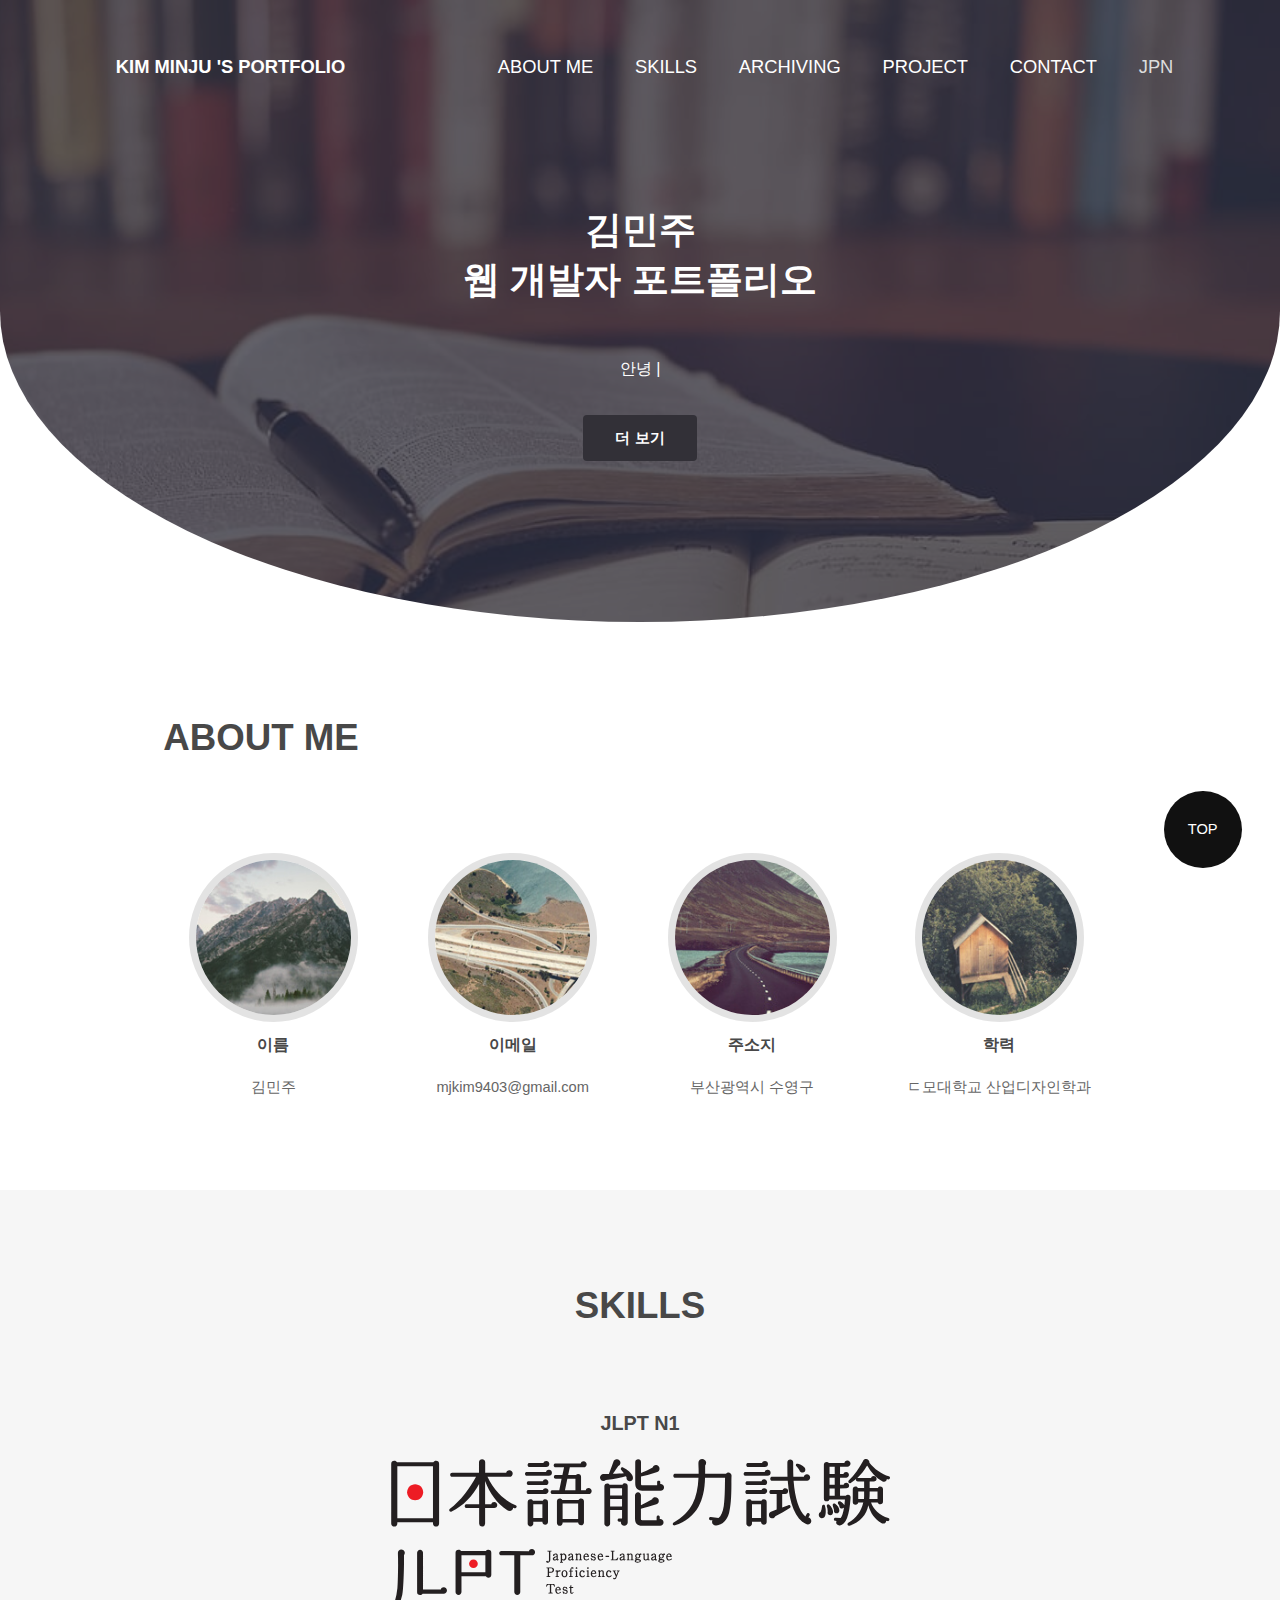
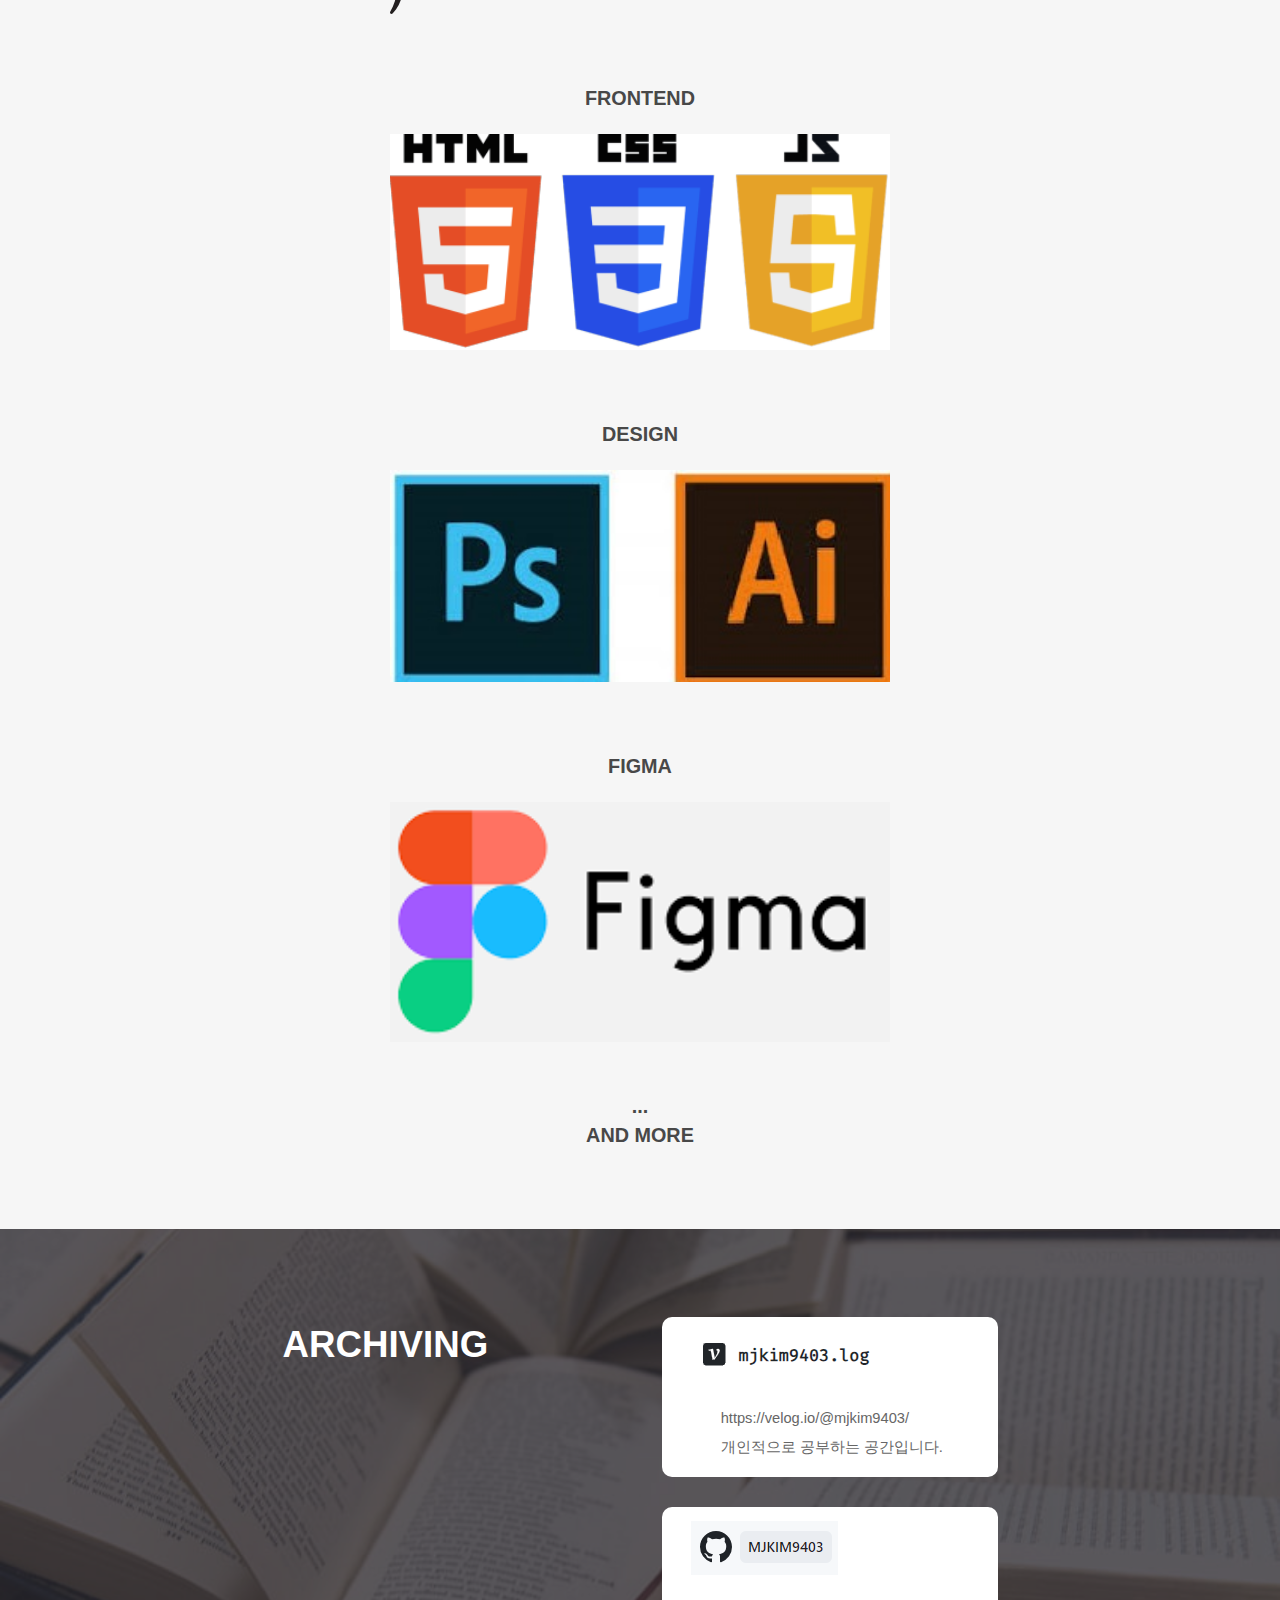
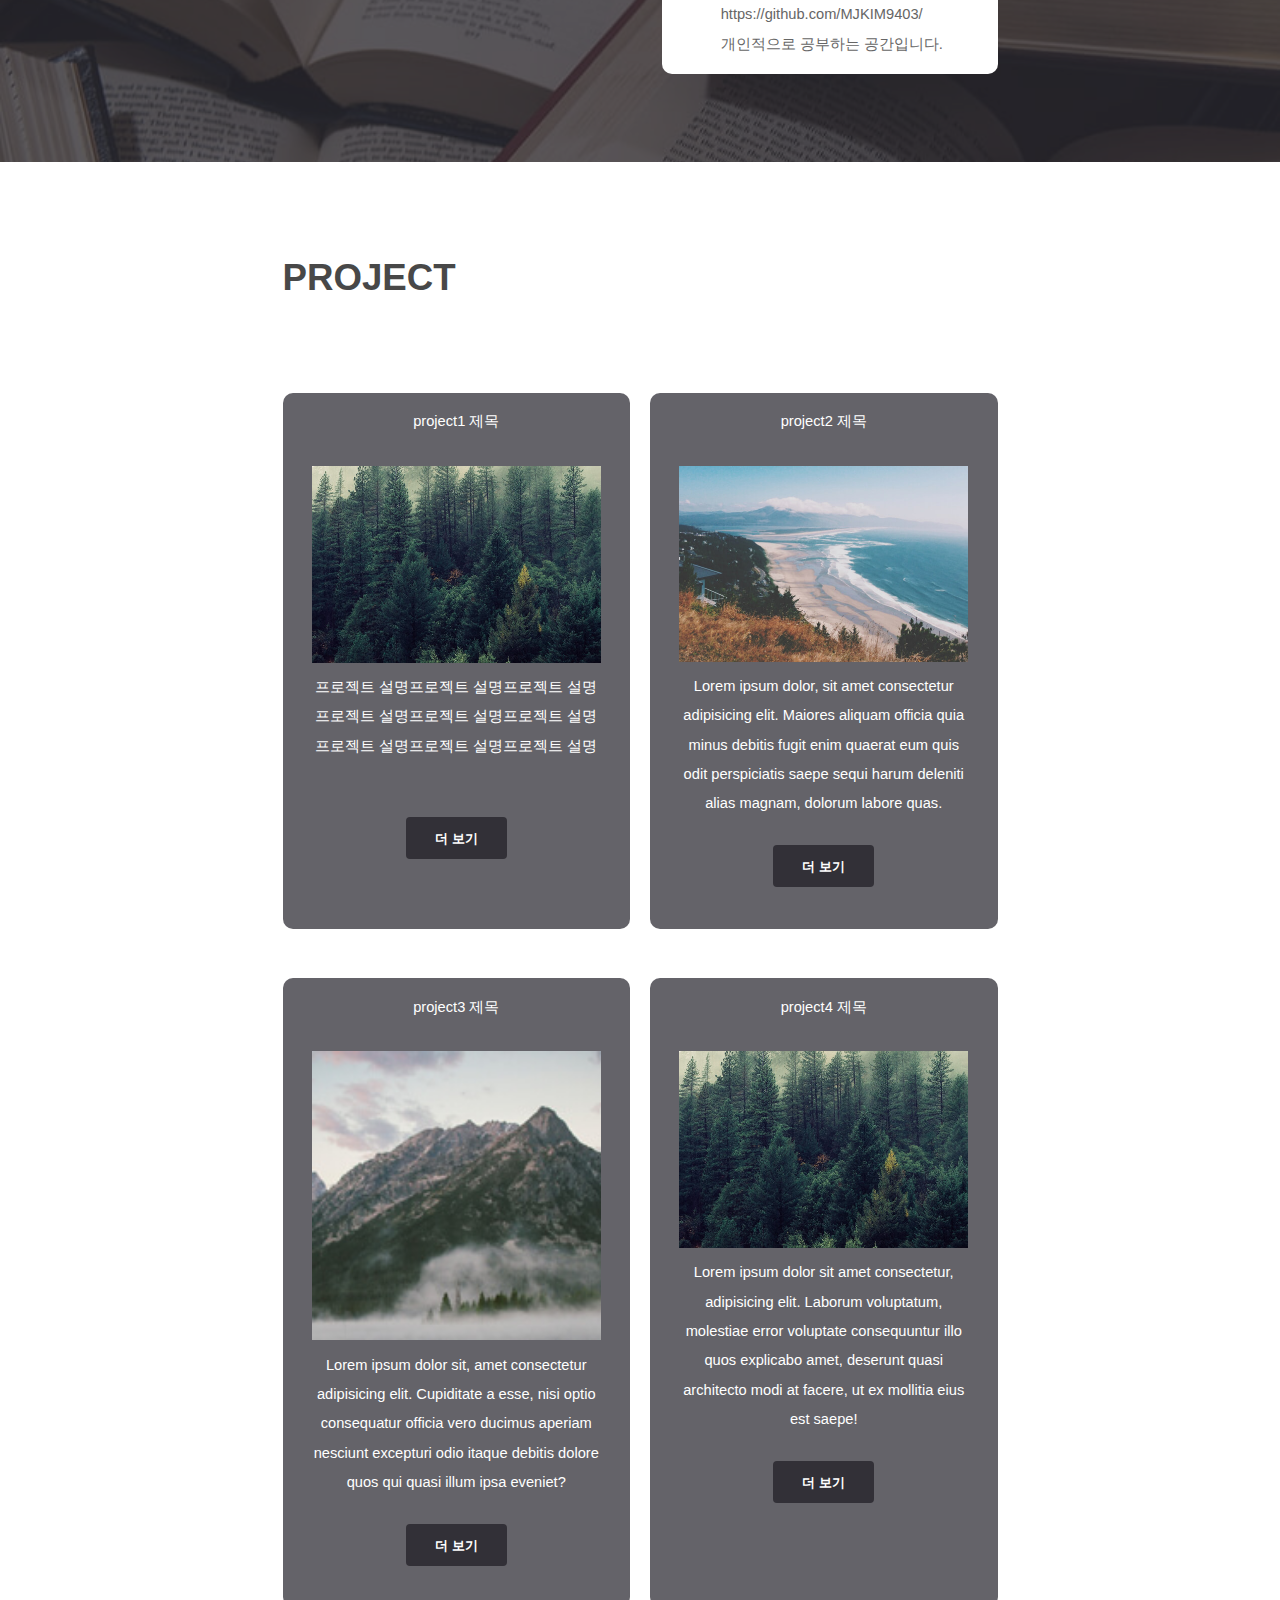
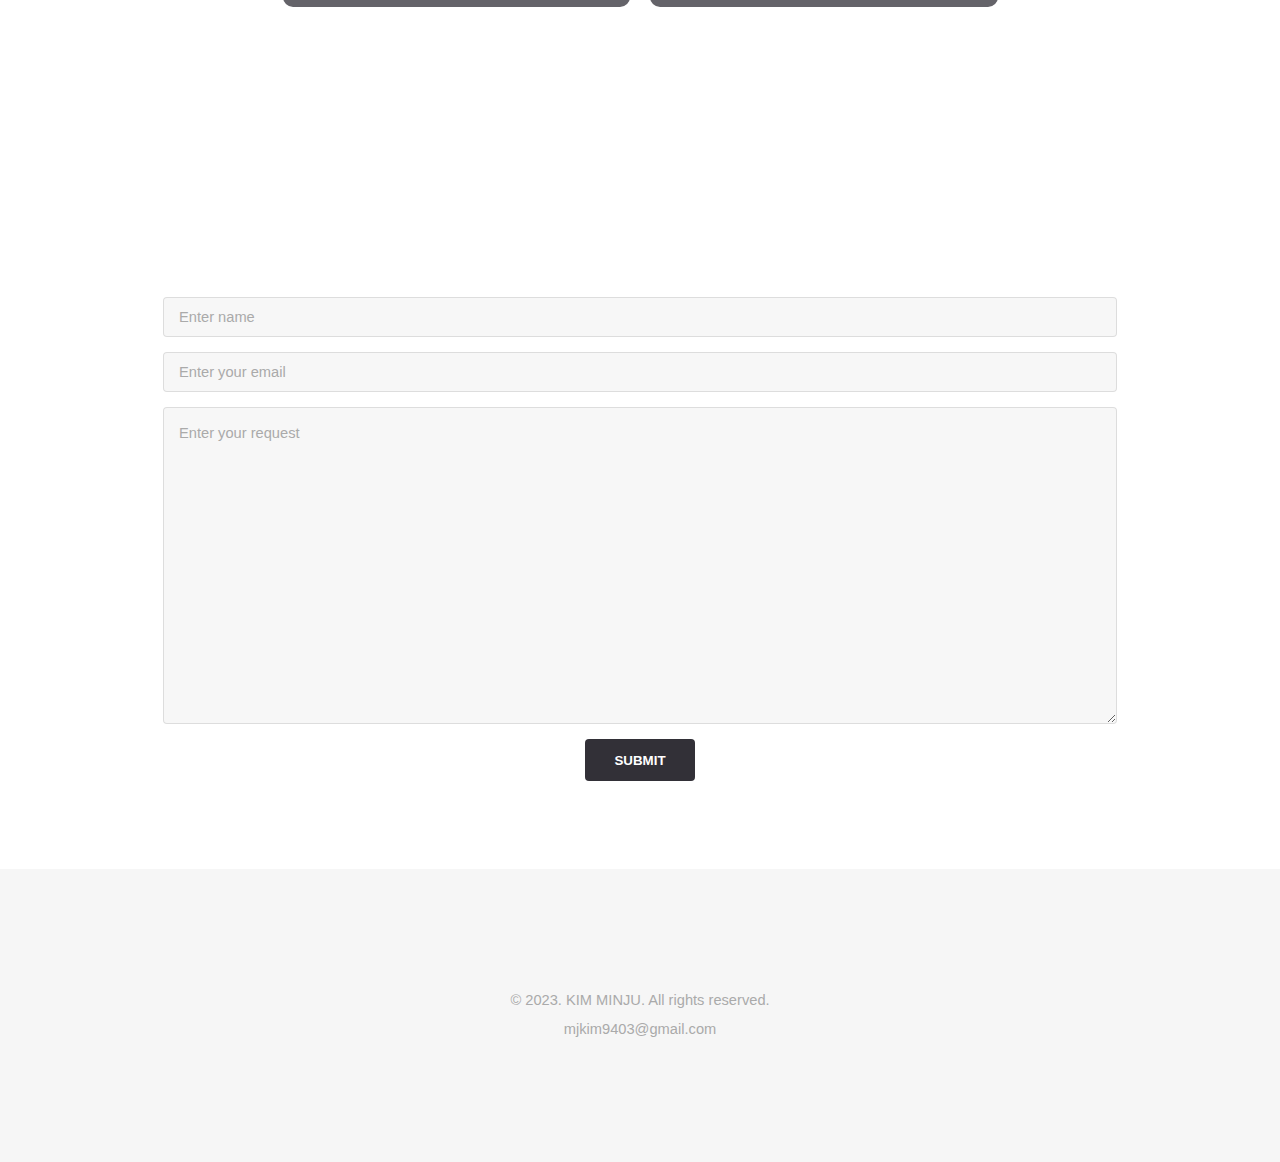
<file: index.html>
<!doctype html>
<html lang="ko">


<head>
	<title>KIM MINJU</title>
	<meta charset="utf-8">
	<meta name="robots" content="index, follow, max-image-preview:large, max-snippet:-1, max-video-preview:-1">
	<meta name="viewport" content="width=device-width, initial-scale=1">
	<meta http-equiv="X-UA-Compatible" content="IE=edge">
	<meta name="viewport" content="width=device-width, initial-scale=1.0">

	<link rel="stylesheet" href="css/style.css">
	<link rel="stylesheet" href="css/main.css">
	<script src="https://code.jquery.com/jquery-3.4.1.js"></script>
	<link rel="shortcut icon" href="images/favicon.ico" type="image/x-icon">
</head>

<body class="landing">

	<!-- Header -->
	<header id="header" class="alt">
		<div class="inner">
			<!-- 햄버거메뉴 -->
			<div class="hambigmenu">
				<div class="hamToggle"><img src="images/ham.png" alt="메뉴보기햄버거"></div>
				<div id="dimmed"></div>
				<ul class="hammenu">
					<li>KIM MINJU's Portfolio</li>
					<li class="scroll_btn" onclick="fnMove('1')">ABOUT ME</li>
					<li class="scroll_btn" onclick="fnMove('2')">SKILLS</a></li>
					<li class="scroll_btn" onclick="fnMove('3')">ARCHIVING</li>
					<li class="scroll_btn" onclick="fnMove('4')">PROJECT</li>
					<li class="scroll_btn" onclick="fnMove('5')">CONTACT</li>
					<li><a href="../spatial/indexjpn.html">JPN</a></li>
					<li class="quit">X</li>

				</ul>

			</div>
			<div class="menu">
				<h1> <a href="#">KIM MINJU 's Portfolio</a></h1>
				<!-- gnb 메뉴 바 -->
				<nav id="nav">
					<div class="gnb">
						<ul>
							<li class="scroll_btn" onclick="fnMove('1')">ABOUT ME</li>
							<li class="scroll_btn" onclick="fnMove('2')">SKILLS</a></li>
							<li class="scroll_btn" onclick="fnMove('3')">ARCHIVING</li>
							<li class="scroll_btn" onclick="fnMove('4')">PROJECT</li>
							<li class="scroll_btn" onclick="fnMove('5')">CONTACT</li>
							<li><a href="../spatial/indexjpn.html">JPN</a></li>
						</ul>

					</div>

				</nav>

			</div>
	</header>


	<!-- Banner -->
	<section id="banner">
		<h2>김민주<br>
			웹 개발자 포트폴리오</h2>
		<div class="text_box">
			<span class="text"></span>
			<span class="blink">|</span>
		</div>
		<ul class="actions">
			<li><a href="#" class="button special big" onclick="fnMove('1')">더 보기</a></li>
		</ul>
	</section>

	<!-- sec1 -->
	<section id="sec1" class="wrapper style1">
		<div class="container">
			<header class="major special">
				<h2>ABOUT ME
				</h2>
			</header>

			<div class="feature-grid">
				<div class="feature">
					<div class="image rounded"><img src="images/pic04.jpg" alt="" width="169" height="169"></div>
					<div class="content">
						<h4>이름 </h4>
						<p>김민주</p>
					</div>
				</div>
				<div class="feature">
					<div class="image rounded"><img src="images/pic05.jpg" alt="" width="169" height="169"></div>
					<div class="content">
						<h4>이메일</h4>
						<p>mjkim9403@gmail.com</p>
					</div>
				</div>
				<div class="feature">
					<div class="image rounded"><img src="images/pic06.jpg" alt="" width="169" height="169"></div>
					<div class="content">
						<h4>주소지</h4>
						<p>부산광역시 수영구</p>
					</div>
				</div>
				<div class="feature">
					<div class="image rounded"><img src="images/pic07.jpg" alt="" width="169" height="169"></div>
					<div class="content">
						<h4>학력</h4>
						<p>ㄷ모대학교 산업디자인학과</p>
					</div>
				</div>


			</div>
	</section>

	<!-- sec2 -->
	<section id="sec2" class="wrapper style2 special">
		<div class="container">

			<h2>skills</h2>
			<div class="inner">
				<div class="skills">
					<h3>JLPT N1</h3>
					<img src="images/jlpt.svg" alt="" width="500px">

				</div>

				<div class="skills">
					<h3>Frontend</h3>
					<img src="images/skills.PNG" alt="" width="500px">

				</div>

				<div class="skills">
					<h3>Design</h3>
					<img src="images/skills3.jpg" alt="" width="500px">

				</div>

				<div class="skills">
					<h3>Figma</h3>
					<img src="images/skills2.png" alt="" width="500px">

				</div>


			</div>
			<div class="skills">
				<h3>...
					<BR>AND MORE
				</h3>
			</div>
		</div>
		</div>

		</div>
	</section>
	<!-- sec3 -->
	<section id="sec3" class="wrapper style1">
		<div class="container 75%">
			<div class="row 200%">
				<div class="6u 12u$(medium)">
					<header class="major">
						<h2>ARCHIVING</h2>

					</header>
				</div>
				<div class="6u$ 12u$(medium)">
					<dl>
						<dt>
							<a href="https://velog.io/@mjkim9403/">
								<img src="images/velog_icon.PNG" alt="velog">
							</a>

						</dt>
						<dd>https://velog.io/@mjkim9403/
							<br>
							개인적으로 공부하는 공간입니다.
						</dd>
					</dl>
					<dl>
						<dt>
							<a href="https://github.com/MJKIM9403/">
								<img src="images/git_icon.PNG" alt="velog">
							</a>

						</dt>
						<dd>https://github.com/MJKIM9403/
							<br>개인적으로 공부하는 공간입니다.
						</dd>
					</dl>

				</div>
			</div>
		</div>


	</section>
	<!-- sec4 -->
	<section id="sec4" class="wrapper style1">
		<div class="container 75%">
			<div class="row 200%">
				<div class="6u 12u$(medium)">
					<header class="major">
						<h2>PROJECT</h2>
					</header>
				</div>
				<div class="project">
					<ul>
						<li class="pjid">project1 제목</li>
						<li><img src="images/pic03.jpg" alt="프로젝트1">
							<p class="prj_ex">프로젝트 설명프로젝트 설명프로젝트 설명프로젝트 설명프로젝트 설명프로젝트 설명프로젝트 설명프로젝트 설명프로젝트 설명</p>
							<button class="prjbtn"><a href="#"></a>더 보기</a></button>
						</li>

					</ul>
					<ul>
						<li class="pjid">project2 제목</li>
						<li><img src="images/pic02.jpg" alt="프로젝트2">
							<div class="prj_ex">Lorem ipsum dolor, sit amet consectetur adipisicing elit. Maiores
								aliquam officia quia minus debitis fugit enim quaerat eum quis odit perspiciatis saepe
								sequi harum deleniti alias magnam, dolorum labore quas.</div>
							<button class="prjbtn"><a href="#"></a>더 보기</a></button>
						</li>

					</ul>
					<ul>
						<li class="pjid">project3 제목</li>
						<li><img src="images/pic04.jpg" alt="프로젝트3">
							<div class="prj_ex">Lorem ipsum dolor sit, amet consectetur adipisicing elit. Cupiditate a
								esse, nisi optio consequatur officia vero ducimus aperiam nesciunt excepturi odio itaque
								debitis dolore quos qui quasi illum ipsa eveniet?</div>
							<button class="prjbtn"><a href="#"></a>더 보기</a></button>
						</li>

					</ul>
					<ul>
						<li class="pjid">project4 제목</li>
						<li><img src="images/pic03.jpg" alt="프로젝트4">
							<div class="prj_ex">Lorem ipsum dolor sit amet consectetur, adipisicing elit. Laborum
								voluptatum, molestiae error voluptate consequuntur illo quos explicabo amet, deserunt
								quasi architecto modi at facere, ut ex mollitia eius est saepe!</div>
							<button class="prjbtn"><a href="#"></a>더 보기</a></button>
						</li>

					</ul>
				</div>
			</div>
		</div>


	</section>


	<!-- sec5 -->
	<section id="sec5" class="wrapper style3 special">
		<div class="container">
			<header class="major">

				<h2>CONTACT</h2>
			</header>
			<form action="">
				<fieldset>
					<input type="text" id="name" placeholder="Enter name" />
					<input type="email" id="email" placeholder="Enter your email" />
					<textarea name="" id="textarea" cols="30" rows="10" placeholder="Enter your request"></textarea>
					<button type="submit">SUBMIT</button>
				</fieldset>
			</form>
		</div>
	</section>


	<!-- Footer -->
	<footer id="footer">
		<div class="container">
			<ul class="footer_content">
				<li>
					© 2023. KIM MINJU. All rights reserved.
					<br>
					mjkim9403@gmail.com
				</li>

			</ul>
		</div>
	</footer>
	<!-- TOP버튼 -->
	<div class="btns">
		<div class="moveTopBtn">TOP</div>

	</div>


	<!-- Scripts -->
	<script src="js/main.js"></script>
	<script src="js/util.js"></script>

</body>

</html>
</file>
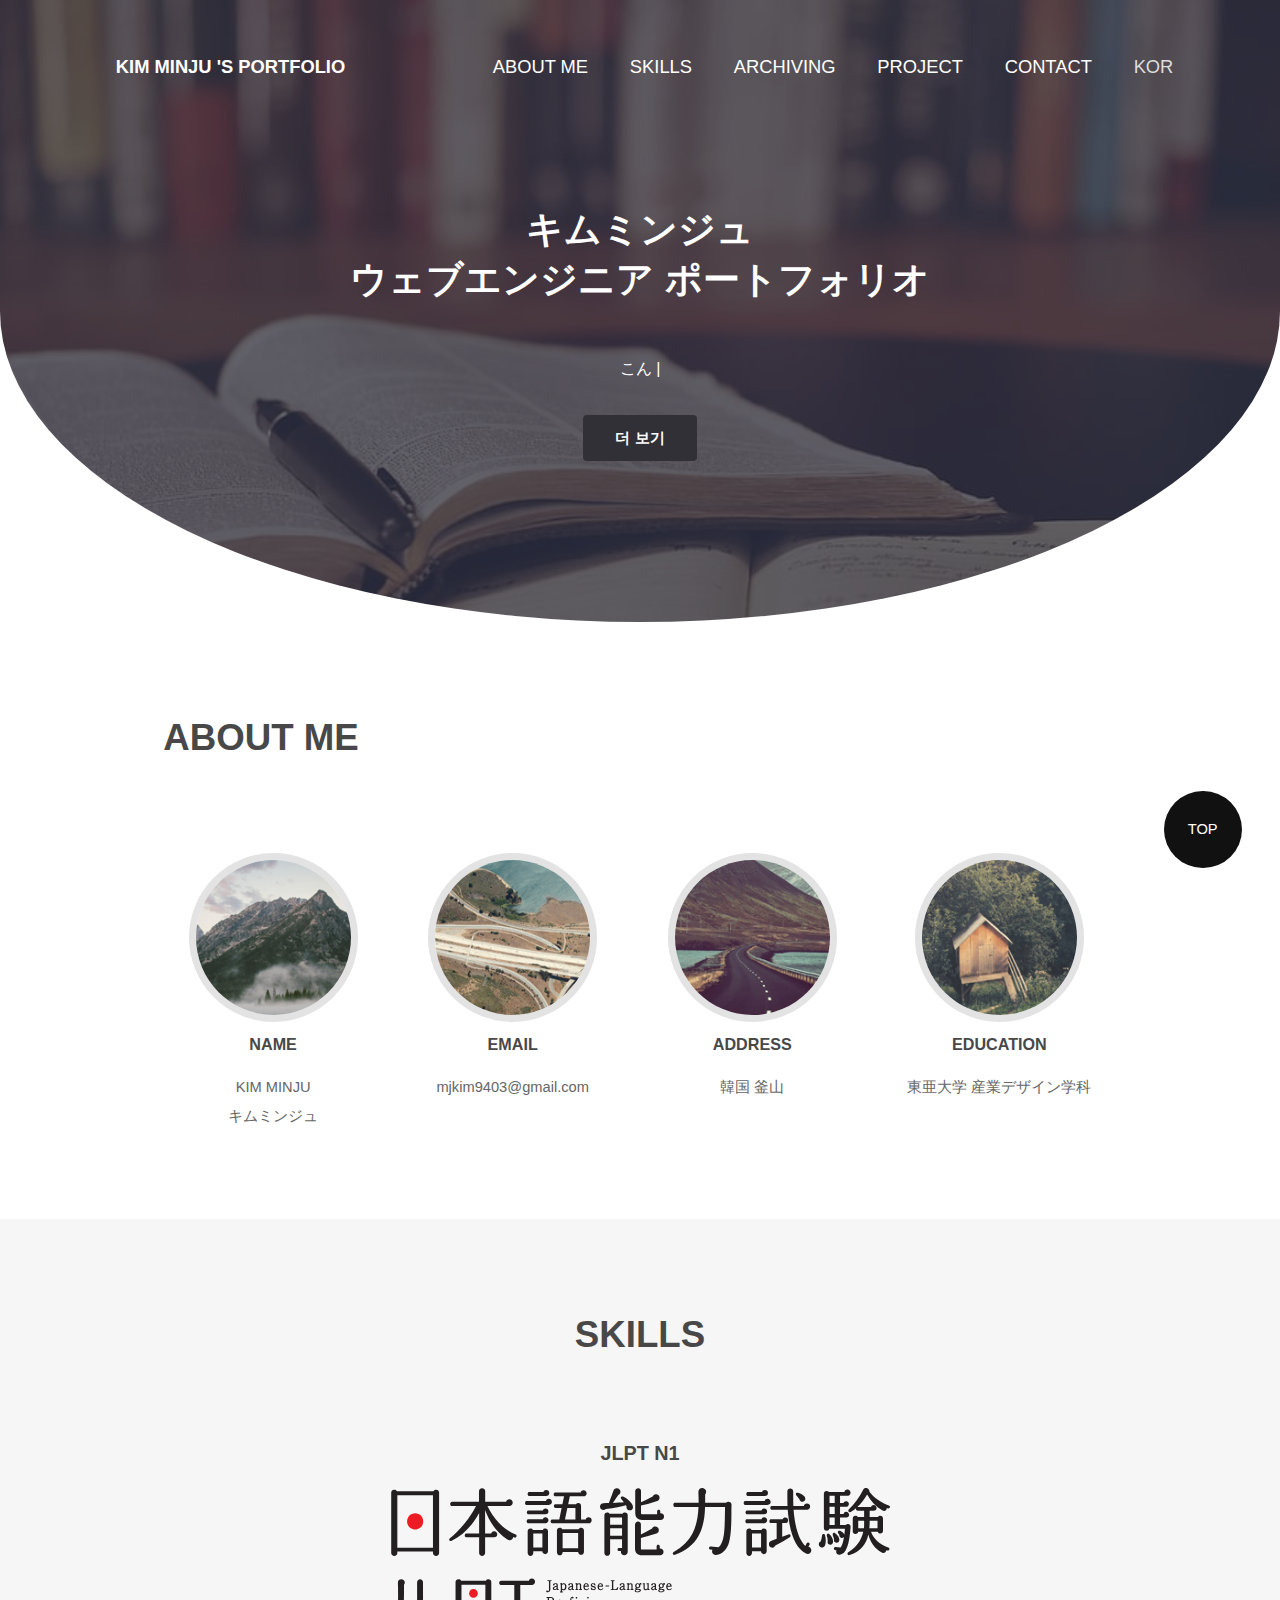
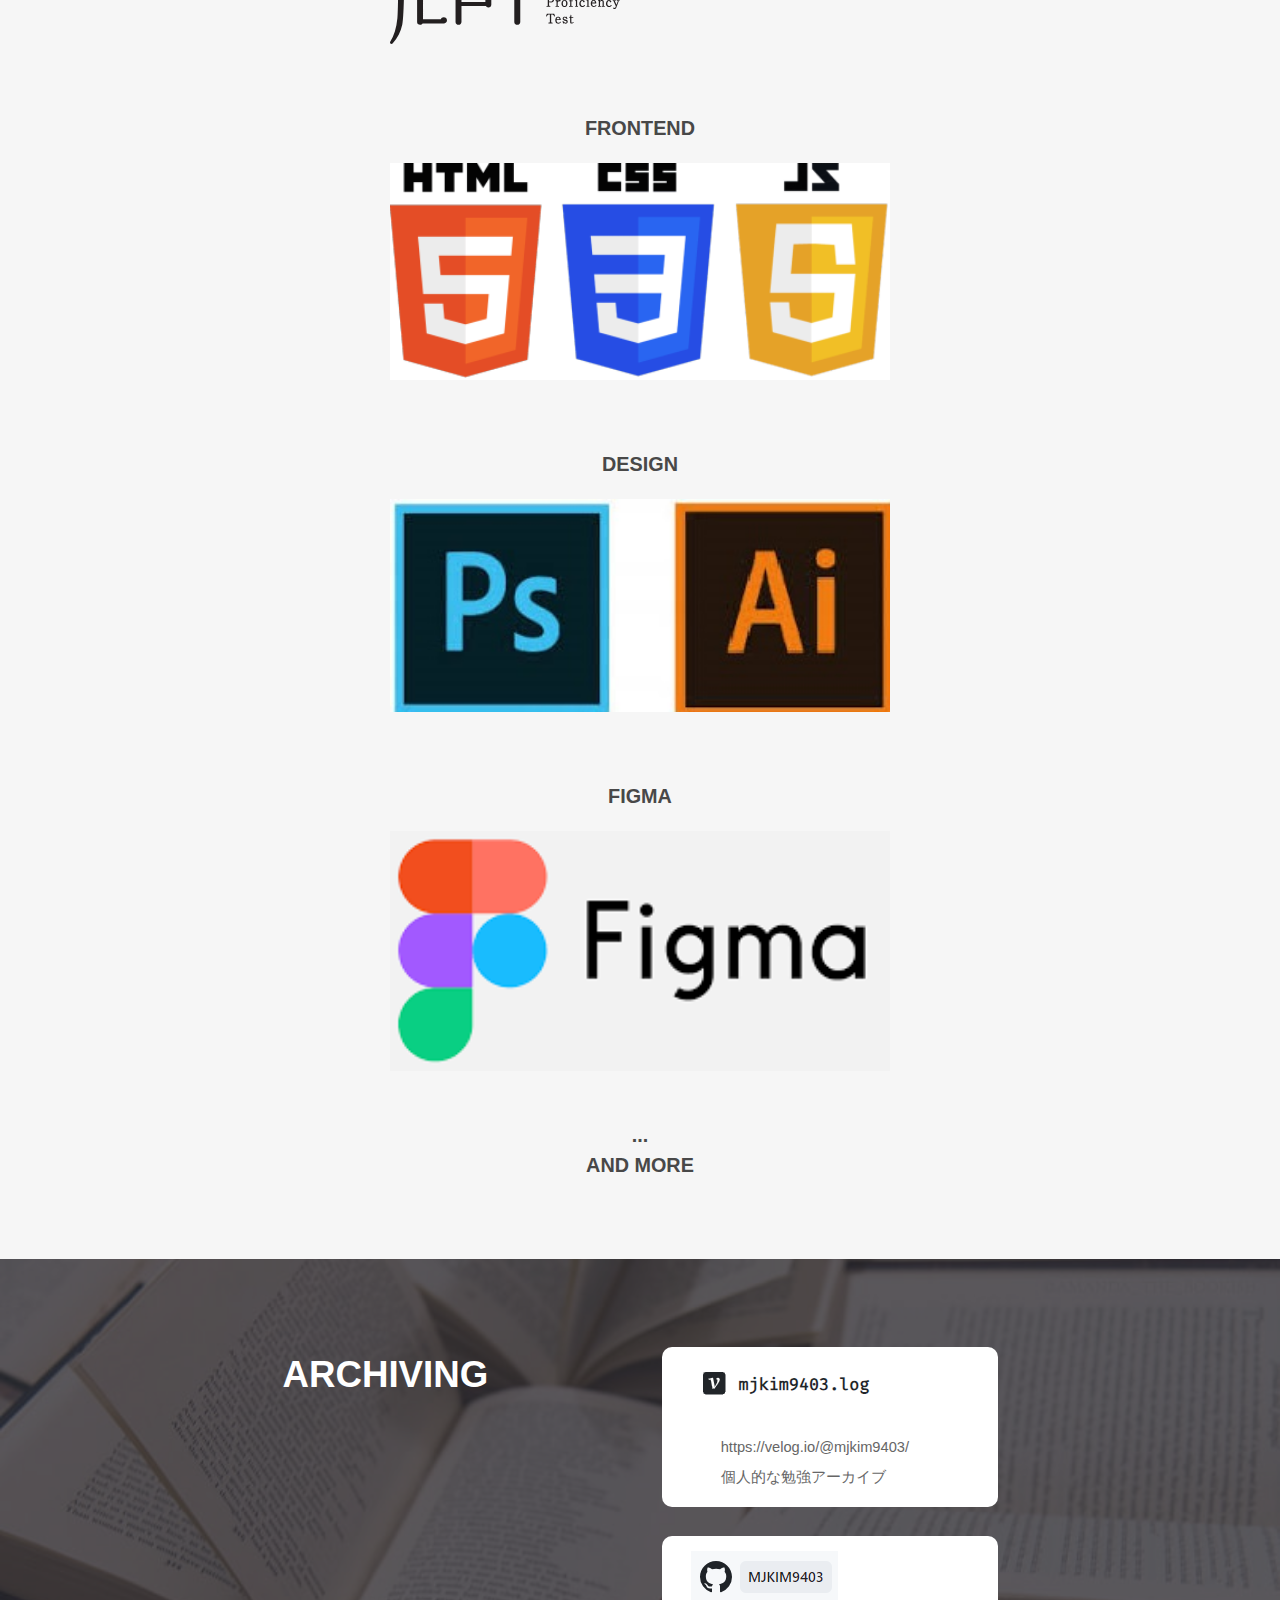
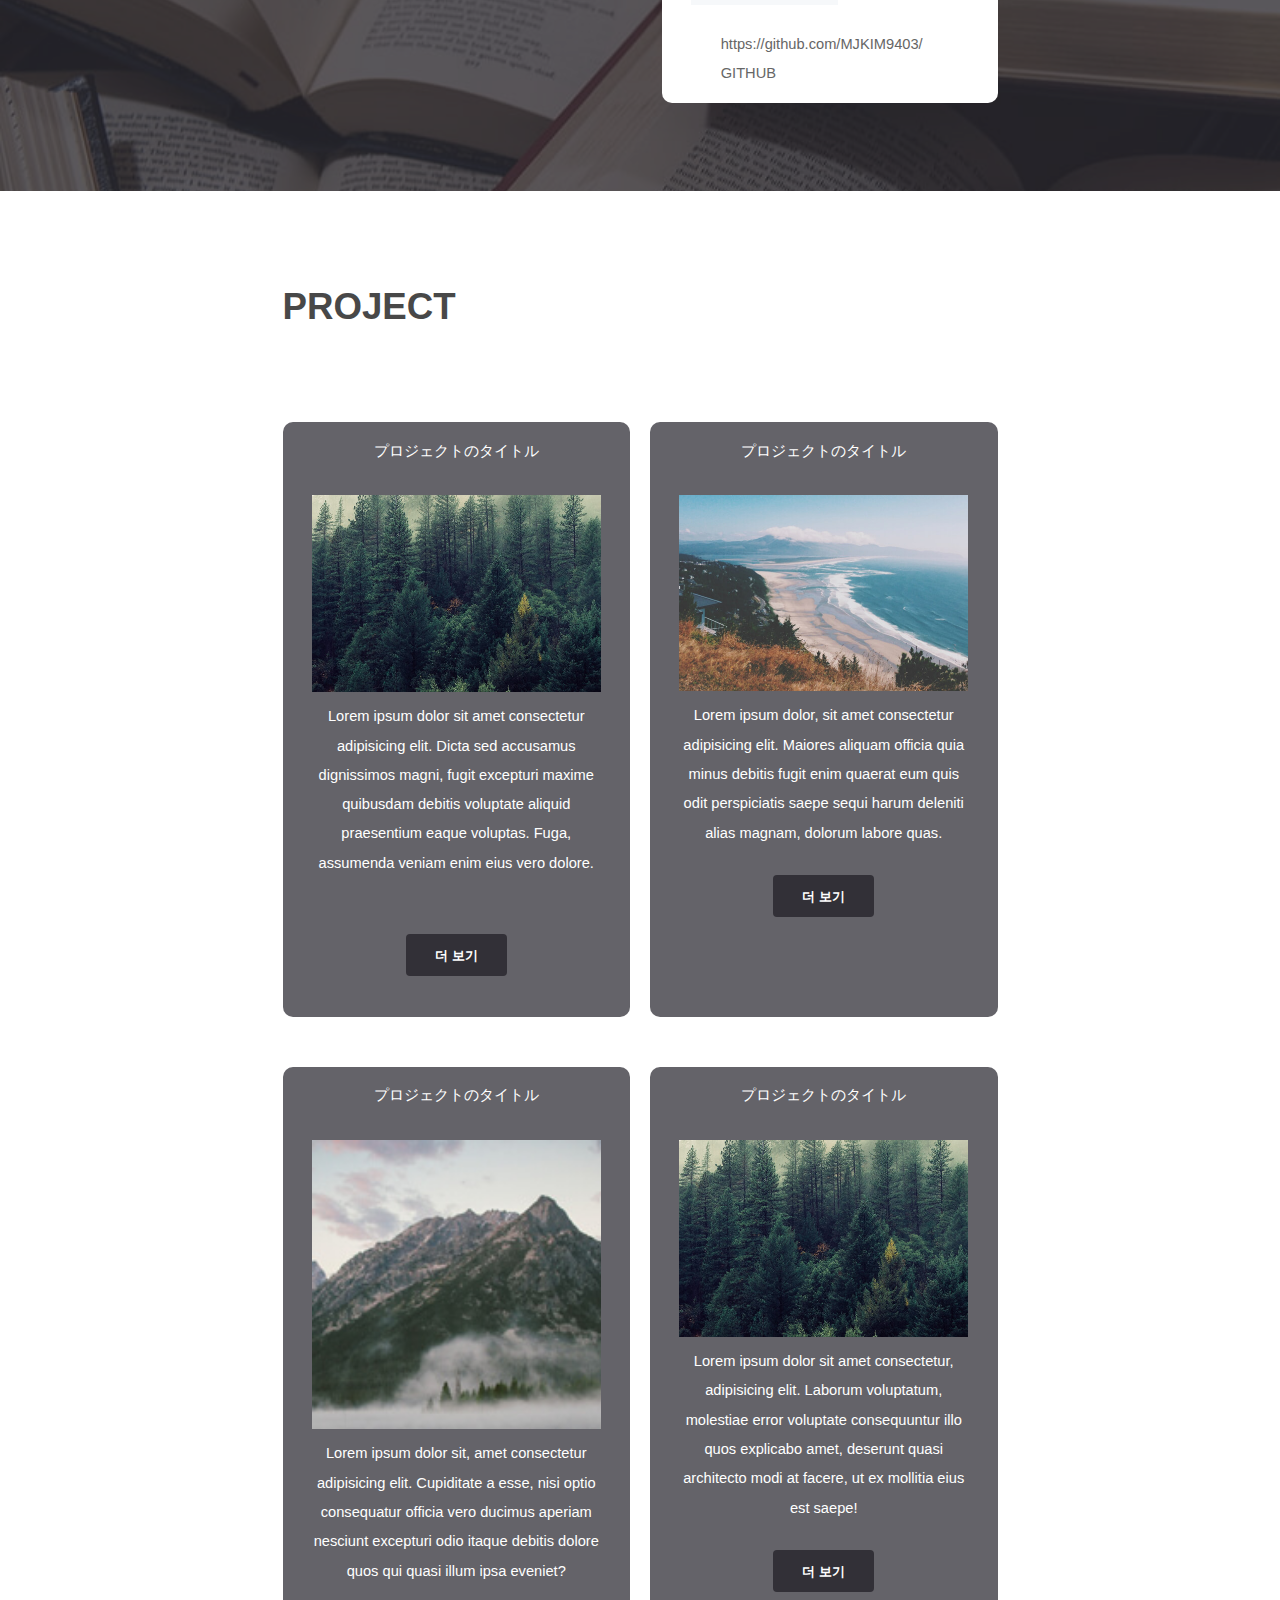
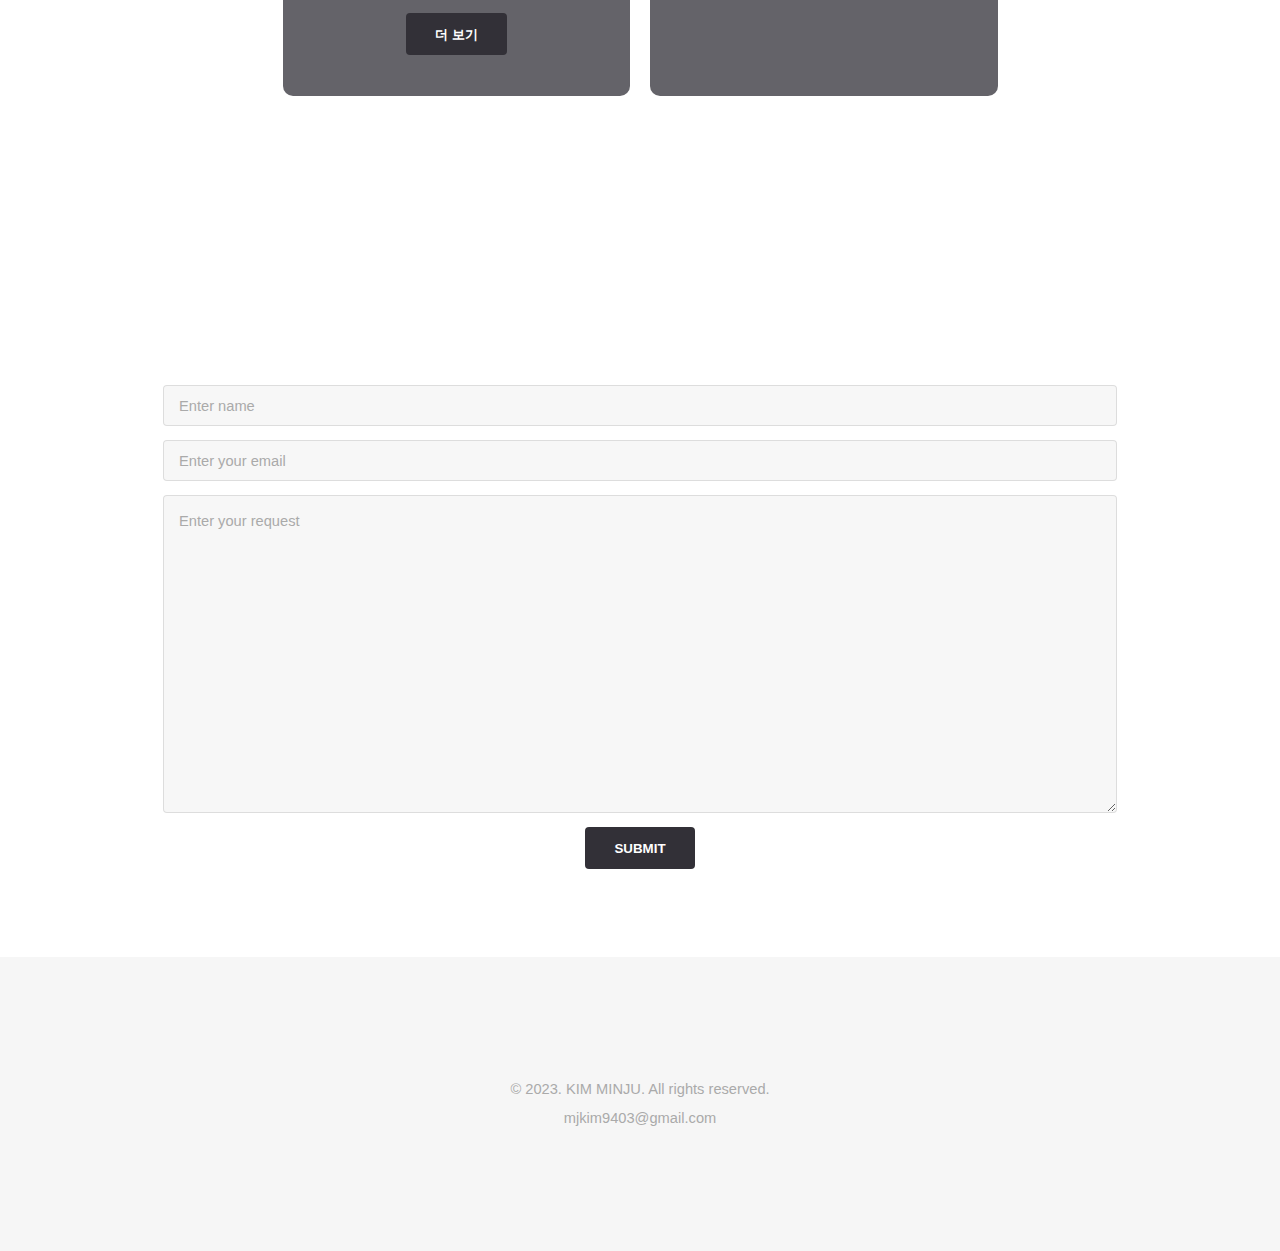
<file: indexjpn.html>
<!doctype html>
<html lang="ko">


<head>
	<title>KIM MINJU</title>
	<meta charset="utf-8">
	<meta name="robots" content="index, follow, max-image-preview:large, max-snippet:-1, max-video-preview:-1">
	<meta name="viewport" content="width=device-width, initial-scale=1">
	<meta http-equiv="X-UA-Compatible" content="IE=edge">
	<meta name="viewport" content="width=device-width, initial-scale=1.0">

	<link rel="stylesheet" href="css/style.css">
	<link rel="stylesheet" href="css/main.css">
	<script src="https://code.jquery.com/jquery-3.4.1.js"></script>
	<link rel="shortcut icon" href="images/favicon.ico" type="image/x-icon">
</head>

<body class="landing">

	<!-- Header -->
	<header id="header" class="alt">
		<div class="inner">
			<!-- 햄버거메뉴 -->
			<div class="hambigmenu">
				<div class="hamToggle"><img src="images/ham.png" alt="메뉴보기햄버거"></div>
				<div id="dimmed"></div>
				<ul class="hammenu">
					<li>KIM MINJU's Portfolio</li>
					<li class="scroll_btn" onclick="fnMove('1')">ABOUT ME</li>
					<li class="scroll_btn" onclick="fnMove('2')">SKILLS</a></li>
					<li class="scroll_btn" onclick="fnMove('3')">ARCHIVING</li>
					<li class="scroll_btn" onclick="fnMove('4')">PROJECT</li>
					<li class="scroll_btn" onclick="fnMove('5')">CONTACT</li>
					<li><a href="../spatial/index.html">KOR</a></li>
					<li class="quit">X</li>
					
				</ul>

			</div>
			<div class="menu">
				<h1> <a href="#">KIM MINJU 's Portfolio</a></h1>
				<!-- gnb 메뉴 바 -->
				<nav id="nav">
					<div class="gnb">
						<ul>
							<li class="scroll_btn" onclick="fnMove('1')">ABOUT ME</li>
							<li class="scroll_btn" onclick="fnMove('2')">SKILLS</a></li>
							<li class="scroll_btn" onclick="fnMove('3')">ARCHIVING</li>
							<li class="scroll_btn" onclick="fnMove('4')">PROJECT</li>
							<li class="scroll_btn" onclick="fnMove('5')">CONTACT</li>
							<li><a href="../spatial/index.html">KOR</a></li>
						</ul>

					</div>

				</nav>

			</div>
	</header>


	<!-- Banner -->
	<section id="banner">
		<h2>キムミンジュ<br>
			ウェブエンジニア ポートフォリオ</h2>
		<div class="text_box">
			<span class="text"></span>
			<span class="blink">|</span>
		</div>
		<ul class="actions">
			<li><a href="#" class="button special big" onclick="fnMove('1')">더 보기</a></li>
		</ul>
	</section>

	<!-- sec1 -->
	<section id="sec1" class="wrapper style1">
		<div class="container">
			<header class="major special">
				<h2>ABOUT ME
				</h2>
			</header>

			<div class="feature-grid">
				<div class="feature">
					<div class="image rounded"><img src="images/pic04.jpg" alt="" width="169" height="169"></div>
					<div class="content">
						<h4>NAME </h4>
						<p>KIM MINJU<br>キムミンジュ</p>
					</div>
				</div>
				<div class="feature">
					<div class="image rounded"><img src="images/pic05.jpg" alt="" width="169" height="169"></div>
					<div class="content">
						<h4>EMAIL</h4>
						<p>mjkim9403@gmail.com</p>
					</div>
				</div>
				<div class="feature">
					<div class="image rounded"><img src="images/pic06.jpg" alt="" width="169" height="169"></div>
					<div class="content">
						<h4>ADDRESS</h4>
						<p>韓国 釜山</p>
					</div>
				</div>
				<div class="feature">
					<div class="image rounded"><img src="images/pic07.jpg" alt="" width="169" height="169"></div>
					<div class="content">
						<h4>EDUCATION</h4>
						<p>東亜大学 産業デザイン学科</p>
					</div>
				</div>


			</div>
	</section>

	<!-- sec2 -->
	<section id="sec2" class="wrapper style2 special">
		<div class="container">

			<h2>skills</h2>
			<div class="inner">
				<div class="skills">
					<h3>JLPT N1</h3>
					<img src="images/jlpt.svg" alt="" width="500px">

				</div>

				<div class="skills">
					<h3>Frontend</h3>
					<img src="images/skills.PNG" alt="" width="500px">

				</div>

				<div class="skills">
					<h3>Design</h3>
					<img src="images/skills3.jpg" alt="" width="500px">

				</div>

				<div class="skills">
					<h3>Figma</h3>
					<img src="images/skills2.png" alt="" width="500px">

				</div>


			</div>
			<div class="skills">
				<h3>...
					<BR>AND MORE
				</h3>
			</div>
		</div>
		</div>

		</div>
	</section>
	<!-- sec3 -->
	<section id="sec3" class="wrapper style1">
		<div class="container 75%">
			<div class="row 200%">
				<div class="6u 12u$(medium)">
					<header class="major">
						<h2>ARCHIVING</h2>

					</header>
				</div>
				<div class="6u$ 12u$(medium)">
					<dl>
						<dt>
							<a href="https://velog.io/@mjkim9403/">
								<img src="images/velog_icon.PNG" alt="velog">
							</a>

						</dt>
						<dd>https://velog.io/@mjkim9403/
							<br>
							個人的な勉強アーカイブ
						</dd>
					</dl>
					<dl>
						<dt>
							<a href="https://github.com/MJKIM9403/">
								<img src="images/git_icon.PNG" alt="velog">
							</a>

						</dt>
						<dd>https://github.com/MJKIM9403/
							<br>GITHUB
						</dd>
					</dl>

				</div>
			</div>
		</div>


	</section>
	<!-- sec4 -->
	<section id="sec4" class="wrapper style1">
		<div class="container 75%">
			<div class="row 200%">
				<div class="6u 12u$(medium)">
					<header class="major">
						<h2>PROJECT</h2>
					</header>
				</div>
				<div class="project">
					<ul>
						<li class="pjid">プロジェクトのタイトル
						</li>
						<li><img src="images/pic03.jpg" alt="프로젝트1">
							<p class="prj_ex">Lorem ipsum dolor sit amet consectetur adipisicing elit. Dicta sed accusamus dignissimos magni, fugit excepturi maxime quibusdam debitis voluptate aliquid praesentium eaque voluptas. Fuga, assumenda veniam enim eius vero dolore.</p>
							<button class="prjbtn"><a href="#"></a>더 보기</a></button>
						</li>

					</ul>
					<ul>
						<li class="pjid">プロジェクトのタイトル
						</li>
						<li><img src="images/pic02.jpg" alt="프로젝트2">
							<div class="prj_ex">Lorem ipsum dolor, sit amet consectetur adipisicing elit. Maiores
								aliquam officia quia minus debitis fugit enim quaerat eum quis odit perspiciatis saepe
								sequi harum deleniti alias magnam, dolorum labore quas.</div>
							<button class="prjbtn"><a href="#"></a>더 보기</a></button>
						</li>

					</ul>
					<ul>
						<li class="pjid">プロジェクトのタイトル
						</li>
						<li><img src="images/pic04.jpg" alt="프로젝트3">
							<div class="prj_ex">Lorem ipsum dolor sit, amet consectetur adipisicing elit. Cupiditate a
								esse, nisi optio consequatur officia vero ducimus aperiam nesciunt excepturi odio itaque
								debitis dolore quos qui quasi illum ipsa eveniet?</div>
							<button class="prjbtn"><a href="#"></a>더 보기</a></button>
						</li>

					</ul>
					<ul>
						<li class="pjid">プロジェクトのタイトル
						</li>
						<li><img src="images/pic03.jpg" alt="프로젝트4">
							<div class="prj_ex">Lorem ipsum dolor sit amet consectetur, adipisicing elit. Laborum
								voluptatum, molestiae error voluptate consequuntur illo quos explicabo amet, deserunt
								quasi architecto modi at facere, ut ex mollitia eius est saepe!</div>
							<button class="prjbtn"><a href="#"></a>더 보기</a></button>
						</li>

					</ul>
				</div>
			</div>
		</div>


	</section>


	<!-- sec5 -->
	<section id="sec5" class="wrapper style3 special">
		<div class="container">
			<header class="major">

				<h2>CONTACT</h2>
			</header>
			<form action="">
				<fieldset>
					<input type="text" placeholder="Enter name" />
					<input type="email" id="email_id" placeholder="Enter your email" />
					<textarea name="" id="" cols="30" rows="10" placeholder="Enter your request"></textarea>
					<button type="submit">SUBMIT</button>
				</fieldset>
			</form>
		</div>
	</section>


	<!-- Footer -->
	<footer id="footer">
		<div class="container">
			<ul class="footer_content">
				<li>
					© 2023. KIM MINJU. All rights reserved.
					<br>
					mjkim9403@gmail.com
				</li>

			</ul>
		</div>
	</footer>
	<!-- TOP버튼 -->
	<div class="btns">
		<div class="moveTopBtn">TOP</div>

	</div>


	<!-- Scripts -->
	<script src="js/mainjpn.js"></script>
	<script src="js/util.js"></script>

</body>

</html>
</file>
<file: css/style.css>
@charset "utf-8";
@import url('https://fonts.googleapis.com/css2?family=Cormorant+Garamond:wght@400;700&family=Noto+Sans+KR:wght@100;200;300;400;500;600;700;800;900&display=swap');

html {font-size: 62.5%;} /* 62.5%=10px */
* { margin: 0; padding: 0; box-sizing: border-box; }
table { border-collapse: collapse; width: 100%; }
ol,ul, li, dt, dd { list-style: none; }
h1,h2,h3,h4,h5,h6 { font-size: 100%; }
img { vertical-align: top; }
a { text-decoration:none; color:#000; }
caption { display: none; }
address,em { font-style: normal; }
button {border: 0; background: transparent; } /* 버튼 초기화 */
body {font-size: 1.6rem; line-height: 1.6; color: #000; }
#wrap {overflow-x:hidden;} /*가로스크롤삭제*/
.inner {margin: 0 auto;}
/* 폼요소 버티컬 얼라인이 안맞아서 중앙 정렬 */
fieldset, input, textarea, select {vertical-align: middle; border: 0;}
legend, caption {display: none;}


/* Basic */

	body {
		background: #fff;}
	body, input, select {
		color: #666;
		font-family: "Raleway", Arial, Helvetica, sans-serif;
		font-size: 13pt;
		font-weight: 400;
		line-height: 2em;
	}

	a {		color: #f32853;
		text-decoration: underline;
	}

		a:hover {
			text-decoration: none;
		}

	strong, b {
		color: #484848;
		font-weight: 700;
	}

	em, i {
		font-style: italic;
	}

	p {
		margin: 0 0 2em 0;
	}

	h1, h2, h3, h4, h5, h6 {
		color: #484848;
		font-weight: 700;
		margin: 0 0 1em 0;
		text-transform: uppercase;
		text-align: center;
	}

		h1 a, h2 a, h3 a, h4 a, h5 a, h6 a {
			color: inherit;
			text-decoration: none;
		}

	h2 {
		font-size: 2.5em;
		line-height: 1.5em;
	}

	h3 {
		font-size: 1.35em;
		line-height: 1.5em;
	}

	h4 {
		font-size: 1.1em;
		line-height: 1.5em;
	}

	h5 {
		font-size: 0.9em;
		line-height: 1.5em;
	}

	h6 {
		font-size: 0.7em;
		line-height: 1.5em;
	}

/* Header */

	#header {
		background-color: #fff;
		border-bottom: solid 1px rgba(144, 144, 144, 0.25);
		box-shadow: 0px 0.0375em 0.125em 0px rgba(0, 0, 0, 0.05);
		color: #484848;
		cursor: default;
		font-size: 1.25em;
		height: 4.5em;
		left: 0;
		line-height: 4.4em;
		position: fixed;
		text-transform: uppercase;
		top: 0;
		width: 100%;
		z-index: 10000;
	}

		#header h1 {
			color: #484848;
			font-weight: 400;
			height: inherit;
			left: 1.25em;
			line-height: inherit;
			margin: 0;
			padding: 0;
			position: absolute;
			top: 0;
		}

		#header nav {
			height: inherit;
			line-height: inherit;
			position: absolute;
			right: 1.25em;
			top: 0;
			vertical-align: middle;
		}

			#header nav > ul {
				list-style: none;
				margin: 0;
				padding-left: 0;
			}

				#header nav > ul > li {
					border-radius: 4px;
					display: inline-block;
					margin-left: 2.5em;
					padding-left: 0;
				}

					#header nav > ul > li a {
						-moz-transition: color 0.2s ease-in-out;
						-webkit-transition: color 0.2s ease-in-out;
						-o-transition: color 0.2s ease-in-out;
						-ms-transition: color 0.2s ease-in-out;
						transition: color 0.2s ease-in-out;
						color: #666;
						display: inline-block;
						text-decoration: none;
					}

						#header nav > ul > li a:hover {
							color: #484848;
						}

					#header nav > ul > li:first-child {
						margin-left: 0;
					}

					#header nav > ul > li .button {
						border-color: rgba(144, 144, 144, 0.25);
						box-shadow: none;
						height: 3em;
						line-height: 2.9em;
						margin-bottom: 0;
						padding: 0 1.5em;
						position: relative;
						top: -0.075em;
						vertical-align: middle;
					}

		#header.alt {
			background-color: transparent;
			border: 0;
			box-shadow: none;
			height: 3.25em;
			line-height: 3.25em;
			position: absolute;
		}

			#header.alt h1 {
				color: #ffffff;
				left: 2.5em;
				top: 2em;
			}

			#header.alt h1 a {
			color: #ffffff;
			}

			#header.alt nav {
				right: 2em;
				top: 2em;
			}

				#header.alt nav a {
					color: #ddd;
				}

				#header.alt nav a:active, #header.alt nav a:hover {
					color: #ffffff;
				}

			#header.alt .button {
				border-color: rgba(255, 255, 255, 0.5);
				color: #ffffff !important;
			}

/* Banner */

		#banner :last-child {
			margin-bottom: 0;
		}

		#banner h2 {
			color: #ffffff;
			display: inline-block;
			font-size: 3.5em;
			line-height: 1.35;
			margin-bottom: 0.5em;
		}

		#banner p {
			color: #aaa;
			font-size: 1.5em;
			margin-bottom: 1.75em;
			text-transform: uppercase;
		}

	body.is-touch #banner {
		background-attachment: scroll;
	}

/* sec 1*/
#sec1 .feature-grid {display: flex; text-align: center; justify-content: space-around; flex-wrap: wrap; gap: 20px;}
#sec1 .feature-grid .feature {width: calc((100% -60px) / 4);}


/* sec 2*/
#sec2 h2 {text-align: center; font-size: 2.5em}
#sec2 .inner {display: flex; max-width: 100%; flex-wrap: wrap; gap: 20px; justify-content: space-around;}
#sec2 .inner .skills {width: calc((100% -20px) / 2);}
#sec2 .inner .skills img{max-width: 100%;}

@media (max-width : 768px) {
    #sec3 ul ul { max-width: 100%; }

}

/* sec 3*/
@media (max-width : 768px) {
    #sec3 ul li { width: 100%; }

}

/* sec 4*/
@media (max-width : 768px) {
    #sec3 ul ul { max-width: 100%; }

}

/* Footer */

	#footer {
		padding: 8em 0 6em 0;
		background: #f6f6f6;
		color: #aaa;
		text-align: center;
	}

			#footer footer_content li {
				padding-right: 2.5em;
			}
</file>
<file: css/main.css>
@charset "utf-8";

@import url('https://fonts.googleapis.com/css2?family=Cormorant+Garamond:wght@400;700&family=Noto+Sans+KR:wght@100;200;300;400;500;600;700;800;900&family=Noto+Serif+JP:wght@200;300;400;500;600;700;900&display=swap');


html {font-size: 62.5%;} /* 62.5%=10px */
* { margin: 0; padding: 0; box-sizing: border-box; }
table { border-collapse: collapse; width: 100%; }
ol,ul, li, dt, dd { list-style: none; }
h1,h2,h3,h4,h5,h6 { font-size: 100%; }
h2{font-family: 'Noto Serif JP', serif; }
img { vertical-align: top; }
a { text-decoration:none; color:#000; }
caption { display: none; }
address,em { font-style: normal; }
button {border: 0; background: transparent; } /* 버튼 초기화 */
body {font-size: 1.6rem; line-height: 1.6; color: #000; }
#wrap {overflow-x:hidden;} /*가로스크롤삭제*/
.inner {margin: 0 auto;}
/* 폼요소 버티컬 얼라인이 안맞아서 중앙 정렬 */
fieldset, input, textarea, select {vertical-align: middle; border: 0;}
legend, caption {display: none;}

@media (max-width: 1600px){
.inner {max-width: calc(100% - 160px);}
}
@media (max-width: 1400px){
.inner {max-width: calc(100% - 140px);}
}
@media (max-width: 1200px){
.inner {max-width: calc(100% - 120px);}
h2 {padding: 0px 0 20px 0;}
    }
@media (max-width: 1000px){
.inner {max-width: calc(100% - 100px);} 
    }
@media (max-width: 768px){
.inner {max-width: calc(100% - 50px);}
    }



/* Reset */

	html, body, div, span, applet, object, iframe, h1, h2, h3, h4, h5, h6, p, pre, a, abbr, acronym, address, big, cite, code, del, dfn, em, img, ins, kbd, q, s, samp, small, strike, strong, sub, sup, tt, var, b, u, i, center, dl, dt, dd, ol, ul, li, fieldset, form, label, legend, table, caption, tbody, tfoot, thead, tr, th, td, article, aside, canvas, details, embed, figure, figcaption, footer, header, hgroup, menu, nav, output, ruby, section, summary, time, mark, audio, video {
		margin: 0;
		padding: 0;
		border: 0;
		font-size: 100%;
		font: inherit;
		vertical-align: baseline;
	}
.image.fit img {
	width: 100%;
	height: auto;
}
	article, aside, details, figcaption, figure, footer, header, hgroup, menu, nav, section {
		display: block;
	}

	body {
		line-height: 1;
	}

	ol, ul {
		list-style: none;
	}

	table {
		border-collapse: collapse;
		border-spacing: 0;
	}

	body {
		-webkit-text-size-adjust: none;
	}

/* Box Model */

	*, *:before, *:after {
		-moz-box-sizing: border-box;
		-webkit-box-sizing: border-box;
		box-sizing: border-box;
	}

/* Containers */

	.container {
		margin-left: auto;
		margin-right: auto;
	}

	.container.\31 25\25 {
		width: 100%;
		max-width: 100em;
		min-width: 80em;
	}

	.container.\37 5\25 {
		width: 60em;
	}

	.container.\35 0\25 {
		width: 40em;
	}

	.container.\32 5\25 {
		width: 20em;
	}

	.container {
		width: 80em;
	}

	@media screen and (max-width: 1680px) {

		.container.\31 25\25 {
			width: 100%;
			max-width: 100em;
			min-width: 80em;
		}

		.container.\37 5\25 {
			width: 60em;
		}

		.container.\35 0\25 {
			width: 40em;
		}

		.container.\32 5\25 {
			width: 20em;
		}

		.container {
			width: 80em;
		}

	}

	@media screen and (max-width: 1280px) {

		.container.\31 25\25 {
			width: 100%;
			max-width: 81.25em;
			min-width: 65em;
		}

		.container.\37 5\25 {
			width: 48.75em;
		}

		.container.\35 0\25 {
			width: 32.5em;
		}

		.container.\32 5\25 {
			width: 16.25em;
		}

		.container {
			width: 65em;
		}

	}

	@media screen and (max-width: 980px) {

		.container.\31 25\25 {
			width: 100%;
			max-width: 112.5%;
			min-width: 90%;
		}

		.container.\37 5\25 {
			width: 67.5%;
		}

		.container.\35 0\25 {
			width: 45%;
		}

		.container.\32 5\25 {
			width: 22.5%;
		}

		.container {
			width: 90%;
		}

	}

	@media screen and (max-width: 736px) {

		.container.\31 25\25 {
			width: 100%;
			max-width: 112.5%;
			min-width: 90%;
		}

		.container.\37 5\25 {
			width: 67.5%;
		}

		.container.\35 0\25 {
			width: 45%;
		}

		.container.\32 5\25 {
			width: 22.5%;
		}

		.container {
			width: 90% !important;
		}

	}

	@media screen and (max-width: 480px) {

		.container.\31 25\25 {
			width: 100%;
			max-width: 112.5%;
			min-width: 90%;
		}

		.container.\37 5\25 {
			width: 67.5%;
		}

		.container.\35 0\25 {
			width: 45%;
		}

		.container.\32 5\25 {
			width: 22.5%;
		}

		.container {
			width: 90% !important;
		}

	}

/* Grid */

	.row {
		border-bottom: solid 1px transparent;
		-moz-box-sizing: border-box;
		-webkit-box-sizing: border-box;
		box-sizing: border-box;
	}

	.row > * {
		float: left;
		-moz-box-sizing: border-box;
		-webkit-box-sizing: border-box;
		box-sizing: border-box;
	}

	.row:after, .row:before {
		content: '';
		display: block;
		clear: both;
		height: 0;
	}

	.row.\30 \25 > * {
		padding: 0 0 0 0em;
	}

	.row.\30 \25 {
		margin: 0 0 -1px 0em;
	}

	.row.uniform.\30 \25 > * {
		padding: 0em 0 0 0em;
	}

	.row.uniform.\30 \25 {
		margin: 0em 0 -1px 0em;
	}

	.row > * {
		padding: 0 0 0 2em;
	}

	.row {
		margin: 0 0 -1px -2em;
	}

	.row.uniform > * {
		padding: 2em 0 0 2em;
	}

	.row.uniform {
		margin: -2em 0 -1px -2em;
	}

	.row.\32 00\25 > * {
		padding: 0 0 0 4em;
	}

	.row.\32 00\25 {
		margin: 0 0 -1px -4em;
	}

	.row.uniform.\32 00\25 > * {
		padding: 4em 0 0 4em;
	}

	.row.uniform.\32 00\25 {
		margin: -4em 0 -1px -4em;
	}

	.row.\31 50\25 > * {
		padding: 0 0 0 3em;
	}

	.row.\31 50\25 {
		margin: 0 0 -1px -3em;
	}

	.row.uniform.\31 50\25 > * {
		padding: 3em 0 0 3em;
	}

	.row.uniform.\31 50\25 {
		margin: -3em 0 -1px -3em;
	}

	.row.\35 0\25 > * {
		padding: 0 0 0 1em;
	}

	.row.\35 0\25 {
		margin: 0 0 -1px -1em;
	}

	.row.uniform.\35 0\25 > * {
		padding: 1em 0 0 1em;
	}

	.row.uniform.\35 0\25 {
		margin: -1em 0 -1px -1em;
	}

	.row.\32 5\25 > * {
		padding: 0 0 0 0.5em;
	}

	.row.\32 5\25 {
		margin: 0 0 -1px -0.5em;
	}

	.row.uniform.\32 5\25 > * {
		padding: 0.5em 0 0 0.5em;
	}

	.row.uniform.\32 5\25 {
		margin: -0.5em 0 -1px -0.5em;
	}

	.\31 2u, .\31 2u\24 {
		width: 100%;
		clear: none;
		margin-left: 0;
	}

	.\31 1u, .\31 1u\24 {
		width: 91.6666666667%;
		clear: none;
		margin-left: 0;
	}

	.\31 0u, .\31 0u\24 {
		width: 83.3333333333%;
		clear: none;
		margin-left: 0;
	}

	.\39 u, .\39 u\24 {
		width: 75%;
		clear: none;
		margin-left: 0;
	}

	.\38 u, .\38 u\24 {
		width: 66.6666666667%;
		clear: none;
		margin-left: 0;
	}

	.\37 u, .\37 u\24 {
		width: 58.3333333333%;
		clear: none;
		margin-left: 0;
	}

	.\36 u, .\36 u\24 {
		width: 50%;
		clear: none;
		margin-left: 0;
	}

	.\35 u, .\35 u\24 {
		width: 41.6666666667%;
		clear: none;
		margin-left: 0;
	}

	.\34 u, .\34 u\24 {
		width: 33.3333333333%;
		clear: none;
		margin-left: 0;
	}

	.\33 u, .\33 u\24 {
		width: 25%;
		clear: none;
		margin-left: 0;
	}

	.\32 u, .\32 u\24 {
		width: 16.6666666667%;
		clear: none;
		margin-left: 0;
	}

	.\31 u, .\31 u\24 {
		width: 8.3333333333%;
		clear: none;
		margin-left: 0;
	}

	.\31 2u\24 + *,
	.\31 1u\24 + *,
	.\31 0u\24 + *,
	.\39 u\24 + *,
	.\38 u\24 + *,
	.\37 u\24 + *,
	.\36 u\24 + *,
	.\35 u\24 + *,
	.\34 u\24 + *,
	.\33 u\24 + *,
	.\32 u\24 + *,
	.\31 u\24 + * {
		clear: left;
	}

	.\-11u {
		margin-left: 91.66667%;
	}

	.\-10u {
		margin-left: 83.33333%;
	}

	.\-9u {
		margin-left: 75%;
	}

	.\-8u {
		margin-left: 66.66667%;
	}

	.\-7u {
		margin-left: 58.33333%;
	}

	.\-6u {
		margin-left: 50%;
	}

	.\-5u {
		margin-left: 41.66667%;
	}

	.\-4u {
		margin-left: 33.33333%;
	}

	.\-3u {
		margin-left: 25%;
	}

	.\-2u {
		margin-left: 16.66667%;
	}

	.\-1u {
		margin-left: 8.33333%;
	}

	@media screen and (max-width: 1680px) {

		.row > * {
			padding: 0 0 0 2em;
		}

		.row {
			margin: 0 0 -1px -2em;
		}

		.row.uniform > * {
			padding: 2em 0 0 2em;
		}

		.row.uniform {
			margin: -2em 0 -1px -2em;
		}

		.row.\32 00\25 > * {
			padding: 0 0 0 4em;
		}

		.row.\32 00\25 {
			margin: 0 0 -1px -4em;
		}

		.row.uniform.\32 00\25 > * {
			padding: 4em 0 0 4em;
		}

		.row.uniform.\32 00\25 {
			margin: -4em 0 -1px -4em;
		}

		.row.\31 50\25 > * {
			padding: 0 0 0 3em;
		}

		.row.\31 50\25 {
			margin: 0 0 -1px -3em;
		}

		.row.uniform.\31 50\25 > * {
			padding: 3em 0 0 3em;
		}

		.row.uniform.\31 50\25 {
			margin: -3em 0 -1px -3em;
		}

		.row.\35 0\25 > * {
			padding: 0 0 0 1em;
		}

		.row.\35 0\25 {
			margin: 0 0 -1px -1em;
		}

		.row.uniform.\35 0\25 > * {
			padding: 1em 0 0 1em;
		}

		.row.uniform.\35 0\25 {
			margin: -1em 0 -1px -1em;
		}

		.row.\32 5\25 > * {
			padding: 0 0 0 0.5em;
		}

		.row.\32 5\25 {
			margin: 0 0 -1px -0.5em;
		}

		.row.uniform.\32 5\25 > * {
			padding: 0.5em 0 0 0.5em;
		}

		.row.uniform.\32 5\25 {
			margin: -0.5em 0 -1px -0.5em;
		}

		.\31 2u\28xlarge\29, .\31 2u\24\28xlarge\29 {
			width: 100%;
			clear: none;
			margin-left: 0;
		}

		.\31 1u\28xlarge\29, .\31 1u\24\28xlarge\29 {
			width: 91.6666666667%;
			clear: none;
			margin-left: 0;
		}

		.\31 0u\28xlarge\29, .\31 0u\24\28xlarge\29 {
			width: 83.3333333333%;
			clear: none;
			margin-left: 0;
		}

		.\39 u\28xlarge\29, .\39 u\24\28xlarge\29 {
			width: 75%;
			clear: none;
			margin-left: 0;
		}

		.\38 u\28xlarge\29, .\38 u\24\28xlarge\29 {
			width: 66.6666666667%;
			clear: none;
			margin-left: 0;
		}

		.\37 u\28xlarge\29, .\37 u\24\28xlarge\29 {
			width: 58.3333333333%;
			clear: none;
			margin-left: 0;
		}

		.\36 u\28xlarge\29, .\36 u\24\28xlarge\29 {
			width: 50%;
			clear: none;
			margin-left: 0;
		}

		.\35 u\28xlarge\29, .\35 u\24\28xlarge\29 {
			width: 41.6666666667%;
			clear: none;
			margin-left: 0;
		}

		.\34 u\28xlarge\29, .\34 u\24\28xlarge\29 {
			width: 33.3333333333%;
			clear: none;
			margin-left: 0;
		}

		.\33 u\28xlarge\29, .\33 u\24\28xlarge\29 {
			width: 25%;
			clear: none;
			margin-left: 0;
		}

		.\32 u\28xlarge\29, .\32 u\24\28xlarge\29 {
			width: 16.6666666667%;
			clear: none;
			margin-left: 0;
		}

		.\31 u\28xlarge\29, .\31 u\24\28xlarge\29 {
			width: 8.3333333333%;
			clear: none;
			margin-left: 0;
		}

		.\31 2u\24\28xlarge\29 + *,
		.\31 1u\24\28xlarge\29 + *,
		.\31 0u\24\28xlarge\29 + *,
		.\39 u\24\28xlarge\29 + *,
		.\38 u\24\28xlarge\29 + *,
		.\37 u\24\28xlarge\29 + *,
		.\36 u\24\28xlarge\29 + *,
		.\35 u\24\28xlarge\29 + *,
		.\34 u\24\28xlarge\29 + *,
		.\33 u\24\28xlarge\29 + *,
		.\32 u\24\28xlarge\29 + *,
		.\31 u\24\28xlarge\29 + * {
			clear: left;
		}

		.\-11u\28xlarge\29 {
			margin-left: 91.66667%;
		}

		.\-10u\28xlarge\29 {
			margin-left: 83.33333%;
		}

		.\-9u\28xlarge\29 {
			margin-left: 75%;
		}

		.\-8u\28xlarge\29 {
			margin-left: 66.66667%;
		}

		.\-7u\28xlarge\29 {
			margin-left: 58.33333%;
		}

		.\-6u\28xlarge\29 {
			margin-left: 50%;
		}

		.\-5u\28xlarge\29 {
			margin-left: 41.66667%;
		}

		.\-4u\28xlarge\29 {
			margin-left: 33.33333%;
		}

		.\-3u\28xlarge\29 {
			margin-left: 25%;
		}

		.\-2u\28xlarge\29 {
			margin-left: 16.66667%;
		}

		.\-1u\28xlarge\29 {
			margin-left: 8.33333%;
		}

	}

	@media screen and (max-width: 1280px) {

		.row > * {
			padding: 0 0 0 1.5em;
		}

		.row {
			margin: 0 0 -1px -1.5em;
		}

		.row.uniform > * {
			padding: 1.5em 0 0 1.5em;
		}

		.row.uniform {
			margin: -1.5em 0 -1px -1.5em;
		}

		.row.\32 00\25 > * {
			padding: 0 0 0 3em;
		}

		.row.\32 00\25 {
			margin: 0 0 -1px -3em;
		}

		.row.uniform.\32 00\25 > * {
			padding: 3em 0 0 3em;
		}

		.row.uniform.\32 00\25 {
			margin: -3em 0 -1px -3em;
		}

		.row.\31 50\25 > * {
			padding: 0 0 0 2.25em;
		}

		.row.\31 50\25 {
			margin: 0 0 -1px -2.25em;
		}

		.row.uniform.\31 50\25 > * {
			padding: 2.25em 0 0 2.25em;
		}

		.row.uniform.\31 50\25 {
			margin: -2.25em 0 -1px -2.25em;
		}

		.row.\35 0\25 > * {
			padding: 0 0 0 0.75em;
		}

		.row.\35 0\25 {
			margin: 0 0 -1px -0.75em;
		}

		.row.uniform.\35 0\25 > * {
			padding: 0.75em 0 0 0.75em;
		}

		.row.uniform.\35 0\25 {
			margin: -0.75em 0 -1px -0.75em;
		}

		.row.\32 5\25 > * {
			padding: 0 0 0 0.375em;
		}

		.row.\32 5\25 {
			margin: 0 0 -1px -0.375em;
		}

		.row.uniform.\32 5\25 > * {
			padding: 0.375em 0 0 0.375em;
		}

		.row.uniform.\32 5\25 {
			margin: -0.375em 0 -1px -0.375em;
		}

		.\31 2u\28large\29, .\31 2u\24\28large\29 {
			width: 100%;
			clear: none;
			margin-left: 0;
		}

		.\31 1u\28large\29, .\31 1u\24\28large\29 {
			width: 91.6666666667%;
			clear: none;
			margin-left: 0;
		}

		.\31 0u\28large\29, .\31 0u\24\28large\29 {
			width: 83.3333333333%;
			clear: none;
			margin-left: 0;
		}

		.\39 u\28large\29, .\39 u\24\28large\29 {
			width: 75%;
			clear: none;
			margin-left: 0;
		}

		.\38 u\28large\29, .\38 u\24\28large\29 {
			width: 66.6666666667%;
			clear: none;
			margin-left: 0;
		}

		.\37 u\28large\29, .\37 u\24\28large\29 {
			width: 58.3333333333%;
			clear: none;
			margin-left: 0;
		}

		.\36 u\28large\29, .\36 u\24\28large\29 {
			width: 50%;
			clear: none;
			margin-left: 0;
		}

		.\35 u\28large\29, .\35 u\24\28large\29 {
			width: 41.6666666667%;
			clear: none;
			margin-left: 0;
		}

		.\34 u\28large\29, .\34 u\24\28large\29 {
			width: 33.3333333333%;
			clear: none;
			margin-left: 0;
		}

		.\33 u\28large\29, .\33 u\24\28large\29 {
			width: 25%;
			clear: none;
			margin-left: 0;
		}

		.\32 u\28large\29, .\32 u\24\28large\29 {
			width: 16.6666666667%;
			clear: none;
			margin-left: 0;
		}

		.\31 u\28large\29, .\31 u\24\28large\29 {
			width: 8.3333333333%;
			clear: none;
			margin-left: 0;
		}

		.\31 2u\24\28large\29 + *,
		.\31 1u\24\28large\29 + *,
		.\31 0u\24\28large\29 + *,
		.\39 u\24\28large\29 + *,
		.\38 u\24\28large\29 + *,
		.\37 u\24\28large\29 + *,
		.\36 u\24\28large\29 + *,
		.\35 u\24\28large\29 + *,
		.\34 u\24\28large\29 + *,
		.\33 u\24\28large\29 + *,
		.\32 u\24\28large\29 + *,
		.\31 u\24\28large\29 + * {
			clear: left;
		}

		.\-11u\28large\29 {
			margin-left: 91.66667%;
		}

		.\-10u\28large\29 {
			margin-left: 83.33333%;
		}

		.\-9u\28large\29 {
			margin-left: 75%;
		}

		.\-8u\28large\29 {
			margin-left: 66.66667%;
		}

		.\-7u\28large\29 {
			margin-left: 58.33333%;
		}

		.\-6u\28large\29 {
			margin-left: 50%;
		}

		.\-5u\28large\29 {
			margin-left: 41.66667%;
		}

		.\-4u\28large\29 {
			margin-left: 33.33333%;
		}

		.\-3u\28large\29 {
			margin-left: 25%;
		}

		.\-2u\28large\29 {
			margin-left: 16.66667%;
		}

		.\-1u\28large\29 {
			margin-left: 8.33333%;
		}

	}

	@media screen and (max-width: 980px) {

		.row > * {
			padding: 0 0 0 1.5em;
		}

		.row {
			margin: 0 0 -1px -1.5em;
		}

		.row.uniform > * {
			padding: 1.5em 0 0 1.5em;
		}

		.row.uniform {
			margin: -1.5em 0 -1px -1.5em;
		}

		.row.\32 00\25 > * {
			padding: 0 0 0 3em;
		}

		.row.\32 00\25 {
			margin: 0 0 -1px -3em;
		}

		.row.uniform.\32 00\25 > * {
			padding: 3em 0 0 3em;
		}

		.row.uniform.\32 00\25 {
			margin: -3em 0 -1px -3em;
		}

		.row.\31 50\25 > * {
			padding: 0 0 0 2.25em;
		}

		.row.\31 50\25 {
			margin: 0 0 -1px -2.25em;
		}

		.row.uniform.\31 50\25 > * {
			padding: 2.25em 0 0 2.25em;
		}

		.row.uniform.\31 50\25 {
			margin: -2.25em 0 -1px -2.25em;
		}

		.row.\35 0\25 > * {
			padding: 0 0 0 0.75em;
		}

		.row.\35 0\25 {
			margin: 0 0 -1px -0.75em;
		}

		.row.uniform.\35 0\25 > * {
			padding: 0.75em 0 0 0.75em;
		}

		.row.uniform.\35 0\25 {
			margin: -0.75em 0 -1px -0.75em;
		}

		.row.\32 5\25 > * {
			padding: 0 0 0 0.375em;
		}

		.row.\32 5\25 {
			margin: 0 0 -1px -0.375em;
		}

		.row.uniform.\32 5\25 > * {
			padding: 0.375em 0 0 0.375em;
		}

		.row.uniform.\32 5\25 {
			margin: -0.375em 0 -1px -0.375em;
		}

		.\31 2u\28medium\29, .\31 2u\24\28medium\29 {
			width: 100%;
			clear: none;
			margin-left: 0;
		}

		.\31 1u\28medium\29, .\31 1u\24\28medium\29 {
			width: 91.6666666667%;
			clear: none;
			margin-left: 0;
		}

		.\31 0u\28medium\29, .\31 0u\24\28medium\29 {
			width: 83.3333333333%;
			clear: none;
			margin-left: 0;
		}

		.\39 u\28medium\29, .\39 u\24\28medium\29 {
			width: 75%;
			clear: none;
			margin-left: 0;
		}

		.\38 u\28medium\29, .\38 u\24\28medium\29 {
			width: 66.6666666667%;
			clear: none;
			margin-left: 0;
		}

		.\37 u\28medium\29, .\37 u\24\28medium\29 {
			width: 58.3333333333%;
			clear: none;
			margin-left: 0;
		}

		.\36 u\28medium\29, .\36 u\24\28medium\29 {
			width: 50%;
			clear: none;
			margin-left: 0;
		}

		.\35 u\28medium\29, .\35 u\24\28medium\29 {
			width: 41.6666666667%;
			clear: none;
			margin-left: 0;
		}

		.\34 u\28medium\29, .\34 u\24\28medium\29 {
			width: 33.3333333333%;
			clear: none;
			margin-left: 0;
		}

		.\33 u\28medium\29, .\33 u\24\28medium\29 {
			width: 25%;
			clear: none;
			margin-left: 0;
		}

		.\32 u\28medium\29, .\32 u\24\28medium\29 {
			width: 16.6666666667%;
			clear: none;
			margin-left: 0;
		}

		.\31 u\28medium\29, .\31 u\24\28medium\29 {
			width: 8.3333333333%;
			clear: none;
			margin-left: 0;
		}

		.\31 2u\24\28medium\29 + *,
		.\31 1u\24\28medium\29 + *,
		.\31 0u\24\28medium\29 + *,
		.\39 u\24\28medium\29 + *,
		.\38 u\24\28medium\29 + *,
		.\37 u\24\28medium\29 + *,
		.\36 u\24\28medium\29 + *,
		.\35 u\24\28medium\29 + *,
		.\34 u\24\28medium\29 + *,
		.\33 u\24\28medium\29 + *,
		.\32 u\24\28medium\29 + *,
		.\31 u\24\28medium\29 + * {
			clear: left;
		}

		.\-11u\28medium\29 {
			margin-left: 91.66667%;
		}

		.\-10u\28medium\29 {
			margin-left: 83.33333%;
		}

		.\-9u\28medium\29 {
			margin-left: 75%;
		}

		.\-8u\28medium\29 {
			margin-left: 66.66667%;
		}

		.\-7u\28medium\29 {
			margin-left: 58.33333%;
		}

		.\-6u\28medium\29 {
			margin-left: 50%;
		}

		.\-5u\28medium\29 {
			margin-left: 41.66667%;
		}

		.\-4u\28medium\29 {
			margin-left: 33.33333%;
		}

		.\-3u\28medium\29 {
			margin-left: 25%;
		}

		.\-2u\28medium\29 {
			margin-left: 16.66667%;
		}

		.\-1u\28medium\29 {
			margin-left: 8.33333%;
		}

	}

	@media screen and (max-width: 736px) {

		.row > * {
			padding: 0 0 0 1.25em;
		}

		.row {
			margin: 0 0 -1px -1.25em;
		}

		.row.uniform > * {
			padding: 1.25em 0 0 1.25em;
		}

		.row.uniform {
			margin: -1.25em 0 -1px -1.25em;
		}

		.row.\32 00\25 > * {
			padding: 0 0 0 2.5em;
		}

		.row.\32 00\25 {
			margin: 0 0 -1px -2.5em;
		}

		.row.uniform.\32 00\25 > * {
			padding: 2.5em 0 0 2.5em;
		}

		.row.uniform.\32 00\25 {
			margin: -2.5em 0 -1px -2.5em;
		}

		.row.\31 50\25 > * {
			padding: 0 0 0 1.875em;
		}

		.row.\31 50\25 {
			margin: 0 0 -1px -1.875em;
		}

		.row.uniform.\31 50\25 > * {
			padding: 1.875em 0 0 1.875em;
		}

		.row.uniform.\31 50\25 {
			margin: -1.875em 0 -1px -1.875em;
		}

		.row.\35 0\25 > * {
			padding: 0 0 0 0.625em;
		}

		.row.\35 0\25 {
			margin: 0 0 -1px -0.625em;
		}

		.row.uniform.\35 0\25 > * {
			padding: 0.625em 0 0 0.625em;
		}

		.row.uniform.\35 0\25 {
			margin: -0.625em 0 -1px -0.625em;
		}

		.row.\32 5\25 > * {
			padding: 0 0 0 0.3125em;
		}

		.row.\32 5\25 {
			margin: 0 0 -1px -0.3125em;
		}

		.row.uniform.\32 5\25 > * {
			padding: 0.3125em 0 0 0.3125em;
		}

		.row.uniform.\32 5\25 {
			margin: -0.3125em 0 -1px -0.3125em;
		}

		.\31 2u\28small\29, .\31 2u\24\28small\29 {
			width: 100%;
			clear: none;
			margin-left: 0;
		}

		.\31 1u\28small\29, .\31 1u\24\28small\29 {
			width: 91.6666666667%;
			clear: none;
			margin-left: 0;
		}

		.\31 0u\28small\29, .\31 0u\24\28small\29 {
			width: 83.3333333333%;
			clear: none;
			margin-left: 0;
		}

		.\39 u\28small\29, .\39 u\24\28small\29 {
			width: 75%;
			clear: none;
			margin-left: 0;
		}

		.\38 u\28small\29, .\38 u\24\28small\29 {
			width: 66.6666666667%;
			clear: none;
			margin-left: 0;
		}

		.\37 u\28small\29, .\37 u\24\28small\29 {
			width: 58.3333333333%;
			clear: none;
			margin-left: 0;
		}

		.\36 u\28small\29, .\36 u\24\28small\29 {
			width: 50%;
			clear: none;
			margin-left: 0;
		}

		.\35 u\28small\29, .\35 u\24\28small\29 {
			width: 41.6666666667%;
			clear: none;
			margin-left: 0;
		}

		.\34 u\28small\29, .\34 u\24\28small\29 {
			width: 33.3333333333%;
			clear: none;
			margin-left: 0;
		}

		.\33 u\28small\29, .\33 u\24\28small\29 {
			width: 25%;
			clear: none;
			margin-left: 0;
		}

		.\32 u\28small\29, .\32 u\24\28small\29 {
			width: 16.6666666667%;
			clear: none;
			margin-left: 0;
		}

		.\31 u\28small\29, .\31 u\24\28small\29 {
			width: 8.3333333333%;
			clear: none;
			margin-left: 0;
		}

		.\31 2u\24\28small\29 + *,
		.\31 1u\24\28small\29 + *,
		.\31 0u\24\28small\29 + *,
		.\39 u\24\28small\29 + *,
		.\38 u\24\28small\29 + *,
		.\37 u\24\28small\29 + *,
		.\36 u\24\28small\29 + *,
		.\35 u\24\28small\29 + *,
		.\34 u\24\28small\29 + *,
		.\33 u\24\28small\29 + *,
		.\32 u\24\28small\29 + *,
		.\31 u\24\28small\29 + * {
			clear: left;
		}

		.\-11u\28small\29 {
			margin-left: 91.66667%;
		}

		.\-10u\28small\29 {
			margin-left: 83.33333%;
		}

		.\-9u\28small\29 {
			margin-left: 75%;
		}

		.\-8u\28small\29 {
			margin-left: 66.66667%;
		}

		.\-7u\28small\29 {
			margin-left: 58.33333%;
		}

		.\-6u\28small\29 {
			margin-left: 50%;
		}

		.\-5u\28small\29 {
			margin-left: 41.66667%;
		}

		.\-4u\28small\29 {
			margin-left: 33.33333%;
		}

		.\-3u\28small\29 {
			margin-left: 25%;
		}

		.\-2u\28small\29 {
			margin-left: 16.66667%;
		}

		.\-1u\28small\29 {
			margin-left: 8.33333%;
		}

	}

	@media screen and (max-width: 480px) {

		.row > * {
			padding: 0 0 0 1.25em;
		}

		.row {
			margin: 0 0 -1px -1.25em;
		}

		.row.uniform > * {
			padding: 1.25em 0 0 1.25em;
		}

		.row.uniform {
			margin: -1.25em 0 -1px -1.25em;
		}

		.row.\32 00\25 > * {
			padding: 0 0 0 2.5em;
		}

		.row.\32 00\25 {
			margin: 0 0 -1px -2.5em;
		}

		.row.uniform.\32 00\25 > * {
			padding: 2.5em 0 0 2.5em;
		}

		.row.uniform.\32 00\25 {
			margin: -2.5em 0 -1px -2.5em;
		}

		.row.\31 50\25 > * {
			padding: 0 0 0 1.875em;
		}

		.row.\31 50\25 {
			margin: 0 0 -1px -1.875em;
		}

		.row.uniform.\31 50\25 > * {
			padding: 1.875em 0 0 1.875em;
		}

		.row.uniform.\31 50\25 {
			margin: -1.875em 0 -1px -1.875em;
		}

		.row.\35 0\25 > * {
			padding: 0 0 0 0.625em;
		}

		.row.\35 0\25 {
			margin: 0 0 -1px -0.625em;
		}

		.row.uniform.\35 0\25 > * {
			padding: 0.625em 0 0 0.625em;
		}

		.row.uniform.\35 0\25 {
			margin: -0.625em 0 -1px -0.625em;
		}

		.row.\32 5\25 > * {
			padding: 0 0 0 0.3125em;
		}

		.row.\32 5\25 {
			margin: 0 0 -1px -0.3125em;
		}

		.row.uniform.\32 5\25 > * {
			padding: 0.3125em 0 0 0.3125em;
		}

		.row.uniform.\32 5\25 {
			margin: -0.3125em 0 -1px -0.3125em;
		}

		.\31 2u\28xsmall\29, .\31 2u\24\28xsmall\29 {
			width: 100%;
			clear: none;
			margin-left: 0;
		}

		.\31 1u\28xsmall\29, .\31 1u\24\28xsmall\29 {
			width: 91.6666666667%;
			clear: none;
			margin-left: 0;
		}

		.\31 0u\28xsmall\29, .\31 0u\24\28xsmall\29 {
			width: 83.3333333333%;
			clear: none;
			margin-left: 0;
		}

		.\39 u\28xsmall\29, .\39 u\24\28xsmall\29 {
			width: 75%;
			clear: none;
			margin-left: 0;
		}

		.\38 u\28xsmall\29, .\38 u\24\28xsmall\29 {
			width: 66.6666666667%;
			clear: none;
			margin-left: 0;
		}

		.\37 u\28xsmall\29, .\37 u\24\28xsmall\29 {
			width: 58.3333333333%;
			clear: none;
			margin-left: 0;
		}

		.\36 u\28xsmall\29, .\36 u\24\28xsmall\29 {
			width: 50%;
			clear: none;
			margin-left: 0;
		}

		.\35 u\28xsmall\29, .\35 u\24\28xsmall\29 {
			width: 41.6666666667%;
			clear: none;
			margin-left: 0;
		}

		.\34 u\28xsmall\29, .\34 u\24\28xsmall\29 {
			width: 33.3333333333%;
			clear: none;
			margin-left: 0;
		}

		.\33 u\28xsmall\29, .\33 u\24\28xsmall\29 {
			width: 25%;
			clear: none;
			margin-left: 0;
		}

		.\32 u\28xsmall\29, .\32 u\24\28xsmall\29 {
			width: 16.6666666667%;
			clear: none;
			margin-left: 0;
		}

		.\31 u\28xsmall\29, .\31 u\24\28xsmall\29 {
			width: 8.3333333333%;
			clear: none;
			margin-left: 0;
		}

		.\31 2u\24\28xsmall\29 + *,
		.\31 1u\24\28xsmall\29 + *,
		.\31 0u\24\28xsmall\29 + *,
		.\39 u\24\28xsmall\29 + *,
		.\38 u\24\28xsmall\29 + *,
		.\37 u\24\28xsmall\29 + *,
		.\36 u\24\28xsmall\29 + *,
		.\35 u\24\28xsmall\29 + *,
		.\34 u\24\28xsmall\29 + *,
		.\33 u\24\28xsmall\29 + *,
		.\32 u\24\28xsmall\29 + *,
		.\31 u\24\28xsmall\29 + * {
			clear: left;
		}

		.\-11u\28xsmall\29 {
			margin-left: 91.66667%;
		}

		.\-10u\28xsmall\29 {
			margin-left: 83.33333%;
		}

		.\-9u\28xsmall\29 {
			margin-left: 75%;
		}

		.\-8u\28xsmall\29 {
			margin-left: 66.66667%;
		}

		.\-7u\28xsmall\29 {
			margin-left: 58.33333%;
		}

		.\-6u\28xsmall\29 {
			margin-left: 50%;
		}

		.\-5u\28xsmall\29 {
			margin-left: 41.66667%;
		}

		.\-4u\28xsmall\29 {
			margin-left: 33.33333%;
		}

		.\-3u\28xsmall\29 {
			margin-left: 25%;
		}

		.\-2u\28xsmall\29 {
			margin-left: 16.66667%;
		}

		.\-1u\28xsmall\29 {
			margin-left: 8.33333%;
		}

	}

/* Basic */

	@-ms-viewport {
		width: device-width;
	}

	body {
		-ms-overflow-style: scrollbar;
	}

	@media screen and (max-width: 480px) {

		html, body {
			min-width: 320px;
		}

	}

	body {
		background: #fff;
		padding-top: 6em;
	}

		body.landing {
			padding-top: 0 !important;
		}

		@media screen and (max-width: 980px) {

			body {
				padding-top: 2em;
			}

		}

/* Type */

	body {
		background-color: #fff;
		color: #666;
	}

	body, input, select, textarea {
		font-family: "Raleway", Arial, Helvetica, sans-serif;
		font-size: 13pt;
		font-weight: 400;
		line-height: 2em;
	}

		@media screen and (max-width: 1680px) {

			body, input, select, textarea {
				font-size: 11pt;
			}

		}

		@media screen and (max-width: 1280px) {

			body, input, select, textarea {
				font-size: 11pt;
			}

		}

		@media screen and (max-width: 980px) {

			body, input, select, textarea {
				font-size: 12pt;
			}

		}

		@media screen and (max-width: 736px) {

			body, input, select, textarea {
				font-size: 12pt;
			}

		}

		@media screen and (max-width: 480px) {

			body, input, select, textarea {
				font-size: 12pt;
			}

		}

	a {
		text-decoration: none;
		color: white;
	}

		a:hover {
			text-decoration: none;
		}

	strong, b {
		color: #484848;
		font-weight: 700;
	}

	em, i {
		font-style: italic;
	}

	p {
		margin: 0 0 2em 0;
	}

	h1, h2, h3, h4, h5, h6 {
		color: #484848;
		font-weight: 700;
		line-height: 1em;
		margin: 0 0 1em 0;
		text-transform: uppercase;
	}

		h1 a, h2 a, h3 a, h4 a, h5 a, h6 a {
			color: inherit;
			text-decoration: none;
		}

	h2 {
		font-size: 1.75em;
		line-height: 1.5em;
	}

	h3 {
		font-size: 1.35em;
		line-height: 1.5em;
	}

	h4 {
		font-size: 1.1em;
		line-height: 1.5em;
	}

	h5 {
		font-size: 0.9em;
		line-height: 1.5em;
	}

	h6 {
		font-size: 0.7em;
		line-height: 1.5em;
	}

	sub {
		font-size: 0.8em;
		position: relative;
		top: 0.5em;
	}

	sup {
		font-size: 0.8em;
		position: relative;
		top: -0.5em;
	}

	code {
		background: rgba(144, 144, 144, 0.075);
		border-radius: 4px;
		border: solid 1px;
		font-family: "Courier New", monospace;
		font-size: 0.9em;
		margin: 0 0.25em;
		padding: 0.25em 0.65em;
	}

	pre {
		-webkit-overflow-scrolling: touch;
		font-family: "Courier New", monospace;
		font-size: 0.9em;
		margin: 0 0 2em 0;
	}

		pre code {
			display: block;
			line-height: 1.75;
			padding: 1em 1.5em;
			overflow-x: auto;
		}

	hr {
		border: 0;
		border-bottom: solid 1px rgba(144, 144, 144, 0.25);
		margin: 2em 0;
	}

		hr.major {
			margin: 3em 0;
		}

	.align-left {
		text-align: left;
	}

	.align-center {
		text-align: center;
	}

	.align-right {
		text-align: right;
	}


/* Button */

	input[type="submit"],
	input[type="button"],
	button,
	.button {
		-moz-appearance: none;
		-webkit-appearance: none;
		-ms-appearance: none;
		appearance: none;
		-moz-transition: background-color 0.2s ease-in-out, color 0.2s ease-in-out;
		-webkit-transition: background-color 0.2s ease-in-out, color 0.2s ease-in-out;
		-ms-transition: background-color 0.2s ease-in-out, color 0.2s ease-in-out;
		transition: background-color 0.2s ease-in-out, color 0.2s ease-in-out;
		background-color: #323037;
		border-radius: 4px;
		color: #ffffff !important;
		border: 0;
		cursor: pointer;
		display: inline-block;
		font-weight: 700;
		height: 3.15em;
		line-height: 3.25em;
		padding: 0 2.2em;
		text-align: center;
		text-decoration: none;
		text-transform: uppercase;
		white-space: nowrap;
	}

		input[type="submit"]:hover,
		input[type="button"]:hover,
		button:hover,
		.button:hover {
			background-color: #3e3c45;
		}

		input[type="submit"]:active,
		input[type="button"]:active,
		button:active,
		.button:active {
			background-color: #262429;
		}

		input[type="submit"].alt,
		input[type="button"].alt,
		button.alt,
		.button.alt {
			background-color: transparent;
			box-shadow: inset 0 0 0 2px rgba(144, 144, 144, 0.25);
			color: #484848 !important;
		}

			input[type="submit"].alt:hover,
			input[type="button"].alt:hover,
			button.alt:hover,
			.button.alt:hover {
				background-color: rgba(144, 144, 144, 0.075);
			}

			input[type="submit"].alt:active,
			input[type="button"].alt:active,
			button.alt:active,
			.button.alt:active {
				background-color: rgba(144, 144, 144, 0.2);
			}

			input[type="submit"].alt.icon:before,
			input[type="button"].alt.icon:before,
			button.alt.icon:before,
			.button.alt.icon:before {
				color: #aaa;
			}

/* Form */
	form { color: #ddd;
		margin: 0 0 2em 0;
	}

	label {
		color: #484848;
		display: block;
		font-size: 0.9em;
		font-weight: 700;
		margin: 0 0 1em 0;
	}

	input[type="text"],
	input[type="password"],
	input[type="email"],
	select,
	textarea {
		-moz-appearance: none;
		-webkit-appearance: none;
		-ms-appearance: none;
		appearance: none;
		background: rgba(144, 144, 144, 0.075);
		border-radius: 4px;
		border: none;
		border: solid 1px rgba(144, 144, 144, 0.25);
		color: #ddd;
		display: block;
		outline: 0;
		padding: 0 1em;
		text-decoration: none;
		width: 100%;
		margin-bottom: 1em;
	}

		input[type="text"]:invalid,
		input[type="password"]:invalid,
		input[type="email"]:invalid,
		select:invalid,
		textarea:invalid {
			box-shadow: none;
		}

		input[type="text"]:focus,
		input[type="password"]:focus,
		input[type="email"]:focus,
		select:focus,
		textarea:focus {
			border-color: #f32853;
			box-shadow: 0 0 0 1px #f32853;
		}

	input[type="text"],
	input[type="password"],
	input[type="email"],
	select {
		height: 2.75em;
	}

	textarea {
		padding: 0.75em 1em;
	}

	input[type="checkbox"],
	input[type="radio"] {
		-moz-appearance: none;
		-webkit-appearance: none;
		-ms-appearance: none;
		appearance: none;
		display: block;
		float: left;
		margin-right: -2em;
		opacity: 0;
		width: 1em;
		z-index: -1;
	}

		input[type="checkbox"] + label,
		input[type="radio"] + label {
			text-decoration: none;
			color: #666;
			cursor: pointer;
			display: inline-block;
			font-size: 1em;
			font-weight: 400;
			padding-left: 2.4em;
			padding-right: 0.75em;
			position: relative;
		}

			input[type="checkbox"] + label:before,
			input[type="radio"] + label:before {
				-moz-osx-font-smoothing: grayscale;
				-webkit-font-smoothing: antialiased;
				font-family: FontAwesome;
				font-style: normal;
				font-weight: normal;
				text-transform: none !important;
			}

			input[type="checkbox"] + label:before,
			input[type="radio"] + label:before {
				background: rgba(144, 144, 144, 0.075);
				border-radius: 4px;
				border: solid 1px rgba(144, 144, 144, 0.25);
				content: '';
				display: inline-block;
				height: 1.65em;
				left: 0;
				line-height: 1.58125em;
				position: absolute;
				text-align: center;
				top: 0;
				width: 1.65em;
			}

		input[type="checkbox"]:checked + label:before,
		input[type="radio"]:checked + label:before {
			content: '\f00c';
			background: #323037;
			border-color: #323037;
			color: #ffffff;
		}

		input[type="checkbox"]:focus + label:before,
		input[type="radio"]:focus + label:before {
			border-color: #f32853;
			box-shadow: 0 0 0 1px #f32853;
		}

	input[type="checkbox"] + label:before {
		border-radius: 4px;
	}

	input[type="radio"] + label:before {
		border-radius: 100%;
	}

	::-webkit-input-placeholder {
		opacity: 1.0;
		color: #aaa !important;
	}

	:-moz-placeholder {
		opacity: 1.0;
		color: #aaa !important;
	}

	::-moz-placeholder {
		opacity: 1.0;
		color: #aaa !important;
	}

	:-ms-input-placeholder {
		opacity: 1.0;
		color: #aaa !important;
	}

	.formerize-placeholder {
		opacity: 1.0;
		color: #aaa !important;
	}

/* Image */

	.image {
		border-radius: 4px;
		border: 0;
		display: inline-block;
		position: relative;
	}

		.image img {
			border-radius: 4px;
			display: block;
		}

		.image.left, .image.right {
			max-width: 40%;
		}

			.image.left img, .image.right img {
				width: 100%;
			}

		.image.left {
			float: left;
			padding: 0 1.5em 1em 0;
			top: 0.25em;
		}

		.image.right {
			float: right;
			padding: 0 0 1em 1.5em;
			top: 0.25em;
		}

		.image.fit {
			display: block;
			margin: 0 0 2em 0;
			width: 100%;
		}

			.image.fit img {
				width: 100%;
			}

		.image.main {
			display: block;
			margin: 0 0 3em 0;
			width: 100%;
		}

			.image.main img {
				width: 100%;
			}

/* List */

	ol {
		list-style: decimal;
		margin: 0 0 2em 0;
		padding-left: 1.25em;
	}

		ol li {
			padding-left: 0.25em;
		}

	ul {
		list-style: disc;
		margin: 0 0 2em 0;
	}

		ul.alt {
			list-style: none;
			padding-left: 0;
		}

			ul.alt li {
				border-top: solid 1px rgba(144, 144, 144, 0.25);
				padding: 0.5em 0;
			}

				ul.alt li:first-child {
					border-top: 0;
					padding-top: 0;
				}

		ul.actions {
			cursor: default;
			list-style: none;
			padding-left: 0;
		}

			ul.actions li {
				display: inline-block;
				padding: 0 1em 0 0;
				vertical-align: middle;
			}

				ul.actions li:last-child {
					padding-right: 0;
				}

			ul.actions.small li {
				padding: 0 0.5em 0 0;
			}

			ul.actions.vertical li {
				display: block;
				padding: 1em 0 0 0;
			}

				ul.actions.vertical li:first-child {
					padding-top: 0;
				}

				ul.actions.vertical li > * {
					margin-bottom: 0;
				}

			ul.actions.vertical.small li {
				padding: 0.5em 0 0 0;
			}

				ul.actions.vertical.small li:first-child {
					padding-top: 0;
				}

			ul.actions.fit {
				display: table;
				margin-left: -1em;
				padding: 0;
				table-layout: fixed;
				width: calc(100% + 1em);
			}

				ul.actions.fit li {
					display: table-cell;
					padding: 0 0 0 1em;
				}

					ul.actions.fit li > * {
						margin-bottom: 0;
					}

				ul.actions.fit.small {
					margin-left: -0.5em;
					width: calc(100% + 0.5em);
				}

					ul.actions.fit.small li {
						padding: 0 0 0 0.5em;
					}

			@media screen and (max-width: 480px) {

				ul.actions {
					margin: 0 0 2em 0;
				}

					ul.actions li {
						padding: 1em 0 0 0;
						display: block;
						text-align: center;
						width: 100%;
					}

						ul.actions li:first-child {
							padding-top: 0;
						}

						ul.actions li > * {
							width: 40%;
							margin: 0 !important;
						}

							ul.actions li > *.icon:before {
								margin-left: -2em;
							}

					ul.actions.small li {
						padding: 0.5em 0 0 0;
					}

						ul.actions.small li:first-child {
							padding-top: 0;
						}

			}

	dl {
		margin: 0 0 2em 0;
	}

		dl dt {
			display: block;
			font-weight: 700;
			margin: 0 0 1em 0;
		}

		dl dd {
			margin-left: 2em;
		}

/* Section */

	section.special, article.special {
		text-align: center;
	}

	header p {
		color: #aaa;
		position: relative;
		margin: 0 0 1.5em 0;
		text-transform: uppercase;
	}

	header h2 + p {
		font-size: 1.25em;
		margin-top: -1em;
		line-height: 1.5em;
	}

	header h3 + p {
		font-size: 1.1em;
		margin-top: -0.8em;
		line-height: 1.5em;
	}

	header h4 + p,
	header h5 + p,
	header h6 + p {
		font-size: 0.9em;
		margin-top: -0.6em;
		line-height: 1.5em;
	}

	header.major {
		margin: 0 0 6em 0;
	}

		header.major h2 {
			font-size: 3em;
		}

		header.major h2, header.major h3, header.major h4, header.major h5, header.major h6 {
			display: inline-block;
			margin: 0 0 0.8em;
		}

		header.major p {
			font-size: 1.7em;
			margin-bottom: 0;
		}

	@media screen and (max-width: 1280px) {
		header.major {
			margin-bottom: 4em;
		}

		header.major h2 {
				font-size: 2.5em;
			}

		header.major p {
				font-size: 1.3em;
			}

	}

	@media screen and (max-width: 980px) {

		header.major h2 {
			font-size: 2em;
		}

		header.major p {
			font-size: 1.1em;
		}

	}

	@media screen and (max-width: 736px) {

		header.major {
			margin-bottom: 2em;
		}

	}

	@media screen and (max-width: 480px) {

		header.major h2 {
			font-size: 1.75em;
		}

	}

/* after */
/* nav */
#nav ul li{color: white; cursor: pointer;}

/* sec1 */

.image.rounded {
	border-radius: 100%;
}

.image.rounded img {
		border: solid 0.5em rgba(144, 144, 144, 0.25);
		border-radius: 100%;
	}



/* sec2 */
#sec2 .skills h3 {padding-top: 2em}

/* sec3 */
#sec3 {background: url('../css/images/overlay.png'), url("../images/study01.jpg") ; background-size: cover;}
#sec3 h2 {color: white}
#sec3 dl{background: white; border-radius: 10px; padding: 1em 2em;}

/* sec4 */

#sec4 .project {display: flex; gap: 20px; flex-wrap: wrap; justify-content: center;}
#sec4 .project ul {width: calc((100% - 20px) / 2); background: #646369; border-radius: 10px; color: white;}

#sec4 .project ul li img {width: 100%;}
#sec4 .project ul li {font-weight: 400; text-align: center; padding: 1em 2em;}
#sec4 .project ul li .pjid {padding: 2em 0;}
#sec4 .project ul li .prjbtn {margin: 2em 0;}

@media screen and (max-width: 1200px) {
	#sec4 .project ul {width: 100%;}

	}


/* Wrapper */

	body.is-touch .wrapper.style3 {
		background-attachment: scroll;
	}

	.wrapper {
		padding: 6em 0 4em 0;
	}

		.wrapper > .inner {
			margin: 0 auto;
			width: 60em;
		}

		.wrapper.style2 {
			background-color: #f6f6f6;
		}

		.wrapper.style3 {
			background-attachment: fixed;
			background-image: url("images/overlay.png");
			background-position: center center;
			background-size: cover;
		}

			.wrapper.style3 header.major {
				margin-bottom: 3em;
			}

				.wrapper.style3 header.major h2 {
					color: #ffffff;
				}

				@media screen and (max-width: 1280px) {

					.wrapper.style3 header.major {
						margin-bottom: 2em;
					}

				}

		@media screen and (max-width: 980px) {

			.wrapper {
				padding: 4em 0 2em 0;
			}

		}

		@media screen and (max-width: 736px) {

			.wrapper {
				padding: 3em 0 1em 0;
			}

		}

		@media screen and (max-width: 480px) {
			.wrapper {
				padding: 2em 0 0.1em 0;
			}

		}

/* Header */
	#header {
		background-color: #fff;
		border-bottom: solid 1px rgba(144, 144, 144, 0.25);
		box-shadow: 0px 0.0375em 0.125em 0px rgba(0, 0, 0, 0.05);
		color: white;
		cursor: default;
		font-size: 1.25em;
		/* height: 4.5em; */
		height: 100vh;
		left: 0;
		line-height: 4.4em;
		position: fixed;
		text-transform: uppercase;
		top: 0;
		width: 100%;
		/* z-index: 10000;
		z-index: 10001; */
	}
	#header .inner {position: relative;}

		#header h1 {
			color: white;
			font-weight: 400;
			height: inherit;
			left: 1.25em;
			line-height: inherit;
			margin: 0;
			padding: 0;
			position: absolute;
			top: 0;
		}

		#header nav {
			height: inherit;
			line-height: inherit;
			position: absolute;
			right: 1.25em;
			top: 0;
			vertical-align: middle;
		}
		#header nav .gnb{position: relative;}

			#header nav ul {
				list-style: none;
				margin: 0;
				padding-left: 0;
			}

				#header nav ul li {
					border-radius: 4px;
					display: inline-block;
					margin-left: 2em;
					padding-left: 0;
				}

					#header nav ul li a {
						-moz-transition: color 0.2s ease-in-out;
						-webkit-transition: color 0.2s ease-in-out;
						-ms-transition: color 0.2s ease-in-out;
						transition: color 0.2s ease-in-out;
						color: #666;
						display: inline-block;
						text-decoration: none;
					}

						#header nav ul li a:hover {
							color: #484848;
						}

					#header nav ul li:first-child {
						margin-left: 0;
					}

					#header nav ul li .button {
						border-color: rgba(144, 144, 144, 0.25);
						box-shadow: none;
						height: 3em;
						line-height: 2.9em;
						margin-bottom: 0;
						padding: 0 1.5em;
						position: relative;
						top: -0.075em;
						vertical-align: middle;
					}

			

		#header .container {
			position: relative;
		}

			#header .container h1 {
				left: 0;
			}

			#header .container nav {
				right: 0;
			}
/* 
		#header.alt {
			background-color: transparent;
			border: 0;
			box-shadow: none;
			height: 3.25em;
			line-height: 3.25em;
			position: absolute;
		} */

			#header.alt h1 {
				color: #ffffff;
				left: 2.5em;
				top: 2em;
				font-weight: 700;
			}

				#header.alt h1 a{
					color: #FFF;
				}

			#header.alt nav {
				right: 2em;
				top: 2em;
			}

				#header.alt nav a {
					color: #ddd;
				}

					#header.alt nav a:active, #header.alt nav a:hover {
						color: #FFF;
					}

			#header.alt .button {
				border-color: rgba(255, 255, 255, 0.5);
				color: #ffffff !important;
			}

		@media screen and (max-width: 1200px) {

			 .menu {
				display: none;
			}

		}

/* Menu */
/* 햄버거메뉴 */
#dimmed {
	display: none;
    position: fixed;
    top: 0;
    left: 0;
    width: 100%;
    height: 100%;
    background-color: rgba(0,0,0,0.5);
}


#header .inner .hambigmenu {
	position: relative;
}


#header .inner .hambigmenu .hamToggle {
	cursor: pointer;
	height: 100%;
	left: 95%;
	top: 1em;
	position: absolute;
	width: 100%;
	display: none;
}

#header .inner .hambigmenu .hamToggle img{
	width: 24px;
	height: 24px;
}

#header .inner .hambigmenu .hammenu {
	font-size: 0.7rem;
	cursor: pointer;
	position: fixed;
	/* top: 5em; */
	/* transform: translateX(-300px); */
	right: -50%;
	z-index: 99999;
	width: 200px; /* 너비 */
    height: 100%;
	box-sizing: border-box;
    background : #262429;
	text-align: center;
	transition: left .3s ease-in-out;
	/* opacity: 0; */
}
/* 메뉴를 왼쪽으로 숨겨놓고 안보이게 했다가
뒤에 햄버거 메뉴를 누르면 오퍼시티가 1이 되고 오른쪽으로 나오게? */
.menuwrap.on {
	left: 0;
}




/* #header .inner .hambigmenu .hammenu ul {
	background: #262429; z-index: 9999;} */
#header .inner .hambigmenu .hammenu li{
	padding: 0 10px;}

	#header .inner .hambigmenu .hammenu li a {
		padding-left: 5px;
	}


	@media screen and (max-width: 1200px) {
		#header .inner .hambigmenu .hamToggle {
			display: block ; 
		}
	}

/* Banner */

.text_box{
	color: white;
	font-size: 1rem;
	text-align: center;
	padding: 2em 0;
}

.blink {
	animation: blink 0.5s infinite;
	font-size: 1rem;
}

@keyframes blink {
	to {opacity: 0;
	}
}


	body.is-touch #banner {
		background-attachment: scroll;
	}

	#banner {
		padding: 16em 0 13em 0;
		background-attachment: fixed;
		background-image: url("images/overlay.png"), url("../../images/banner.jpg");
		background-position: center top;
		background-size: cover;
		line-height: 1.75;
		text-align: center;
		border-bottom-left-radius: 50%;
		border-bottom-right-radius: 50%;
	}

	#banner {
		background-attachment: fixed;
		background-image: url("images/overlay.png"), url("../images/banner.jpg");
		background-position: center top;
		background-size: cover;
		line-height: 1.75;
		text-align: center;
	}

		#banner:last-child {
			margin-bottom: 0;
		}

		#banner h2 {
			color: #ffffff;
			display: inline-block;
			font-size: 3.5em;
			line-height: 1.35;
			margin-bottom: 0.5em;
		}

		#banner p {
			color: #aaa;
			font-size: 1.5em;
			margin-bottom: 1.75em;
		}

		@media all and (max-width: 1280px) {
			#banner {
				padding: 14em 0 11em 0;
			}
				#banner h2 {
					font-size: 2.5em;
				}

		}

		@media all and (max-width: 980px) {
			#banner {
				padding: 7em 2em ;
			}

		}

		@media all and (max-width: 736px) {
			#banner {
				padding: 4em 2em;
					}
			#banner h2 {
					font-size: 2em;
			}

				

				#banner h2 {
					font-size: 2.25em;
				}

				#banner p {
					font-size: 1.25em;
				}

		}

		@media screen and (max-width: 480px) {

			#banner {
				padding: 4em 2em 4em 2em;
			}

		}

/* Footer */

	#footer {
		padding: 8em 0 6em 0;
		background: #f6f6f6;
		color: #aaa;
		text-align: center;
	}

		#footer a {
			-moz-transition: color 0.2s ease-in-out;
			-webkit-transition: color 0.2s ease-in-out;
			-ms-transition: color 0.2s ease-in-out;
			transition: color 0.2s ease-in-out;
			color: #aaa;
			text-decoration: none;
		}

			#footer a:active, #footer a:hover {
				color: #666;
			}

		#footer .icons {
			font-size: 1.5em;
		}

			#footer .icons li {
				padding-right: 2.5em;
			}

				#footer .icons li:last-child {
					padding-right: 0;
				}

		.copyright {
			margin: 2em 0;
			padding: 0;
			text-align: center;
		}

			.copyright {
				border-left: solid 1px rgba(144, 144, 144, 0.25);
				display: inline-block;
				list-style: none;
				margin-left: 1.5em;
				padding-left: 1.5em;
			}

				.copyright{
					width: 100%;
					border-left: 0;
					margin-left: 0;
					padding-left: 0;
				}

		@media screen and (max-width: 980px) {

			#footer {
				padding: 6em 0 4em 0;
			}

		}

		@media screen and (max-width: 736px) {

			#footer {
				padding: 3em 0 2em 0;
			}

				#footer .icons {
					font-size: 1em;
				}

		}

		@media screen and (max-width: 480px) {

			#footer {
				padding: 3em 0 1em 0;
			}

				.copyright {
					border-left: 0;
					display: block;
					margin: 0;
					padding: 0;
				}

		}

		/* TOP */
		.btns {
			display: flex;
			position: fixed;
			right: 2rem;
			bottom: 2rem;
		  }
		  
		  .btns > div {
			padding: 1.5rem;
			background: #111;
			display: flex;
			justify-content: center;
			align-items: center;
			cursor: pointer;
			border-radius: 50%;
			transition: .2s;
			color: #fff;
			margin-right: .4rem;
		  }
		  
		  .moveTopBtn:hover {
			color: #000;
			background: #f21040;
		  }
</file>
